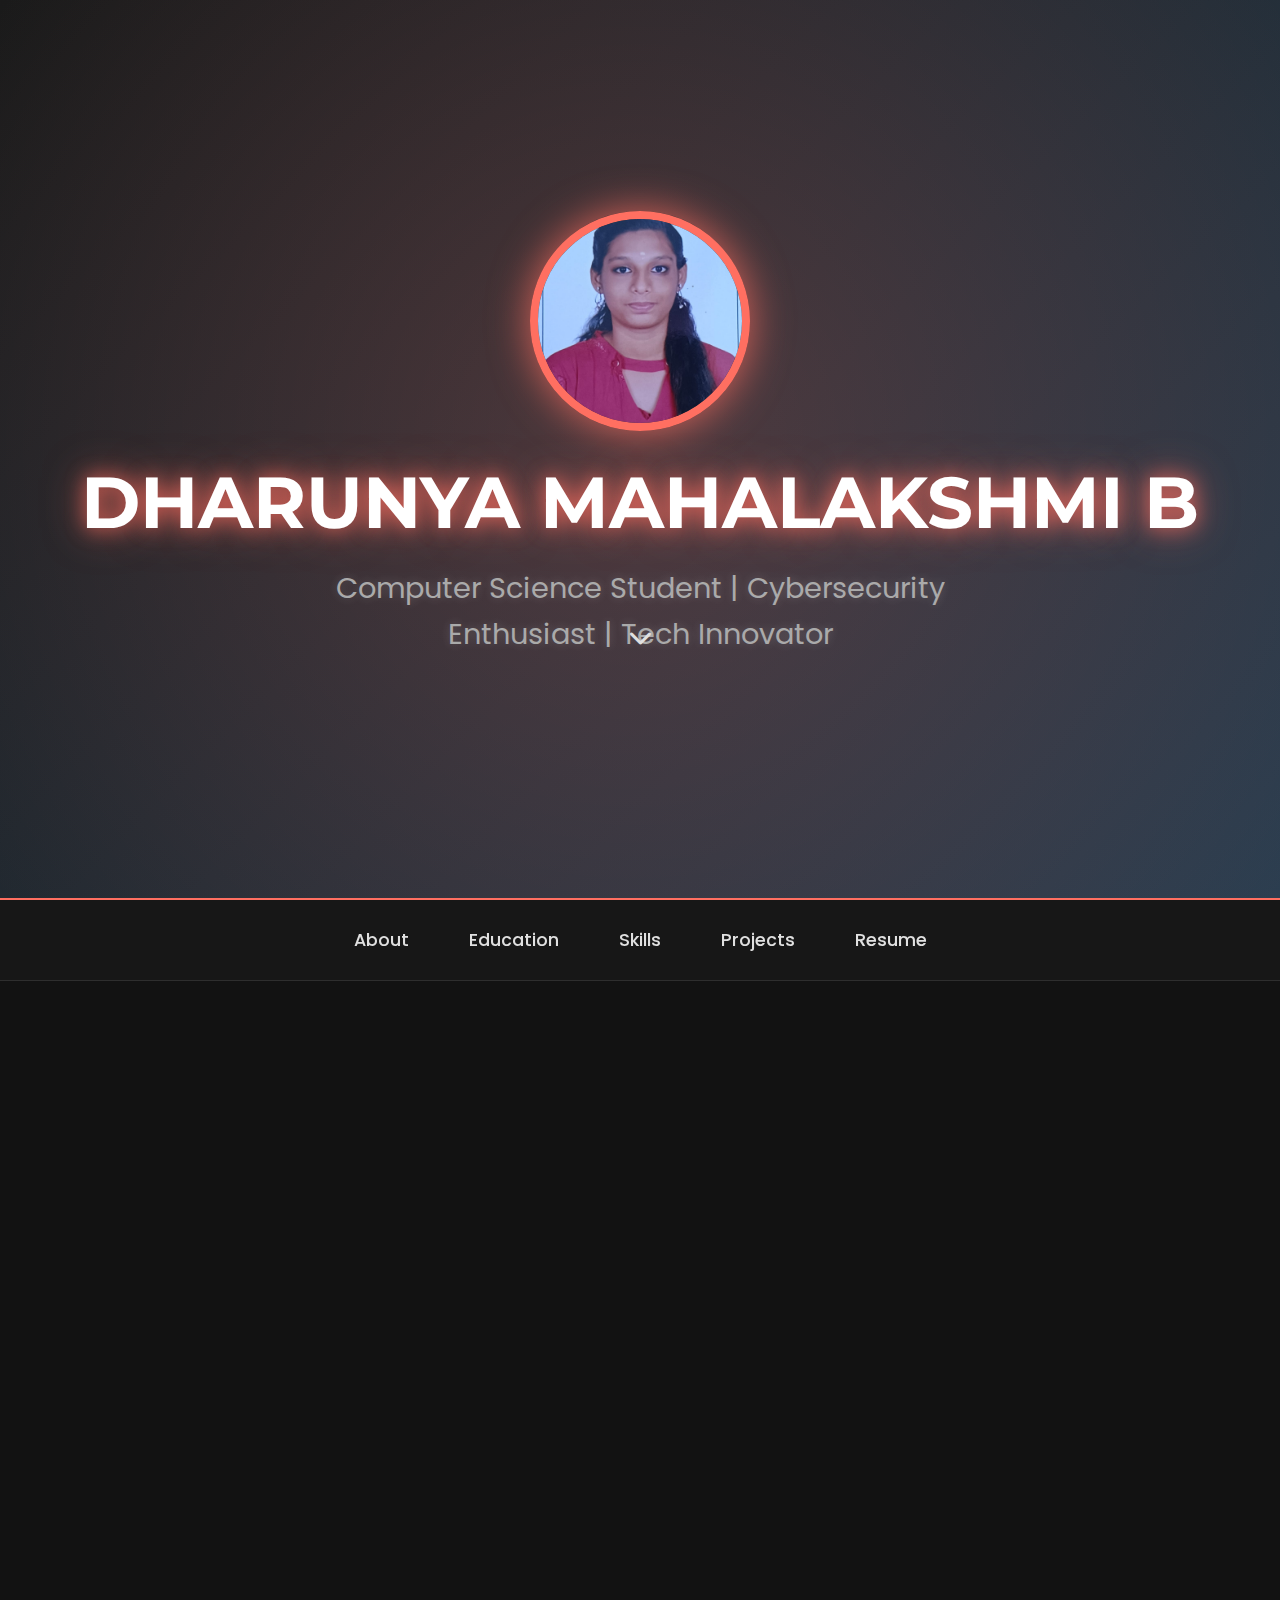
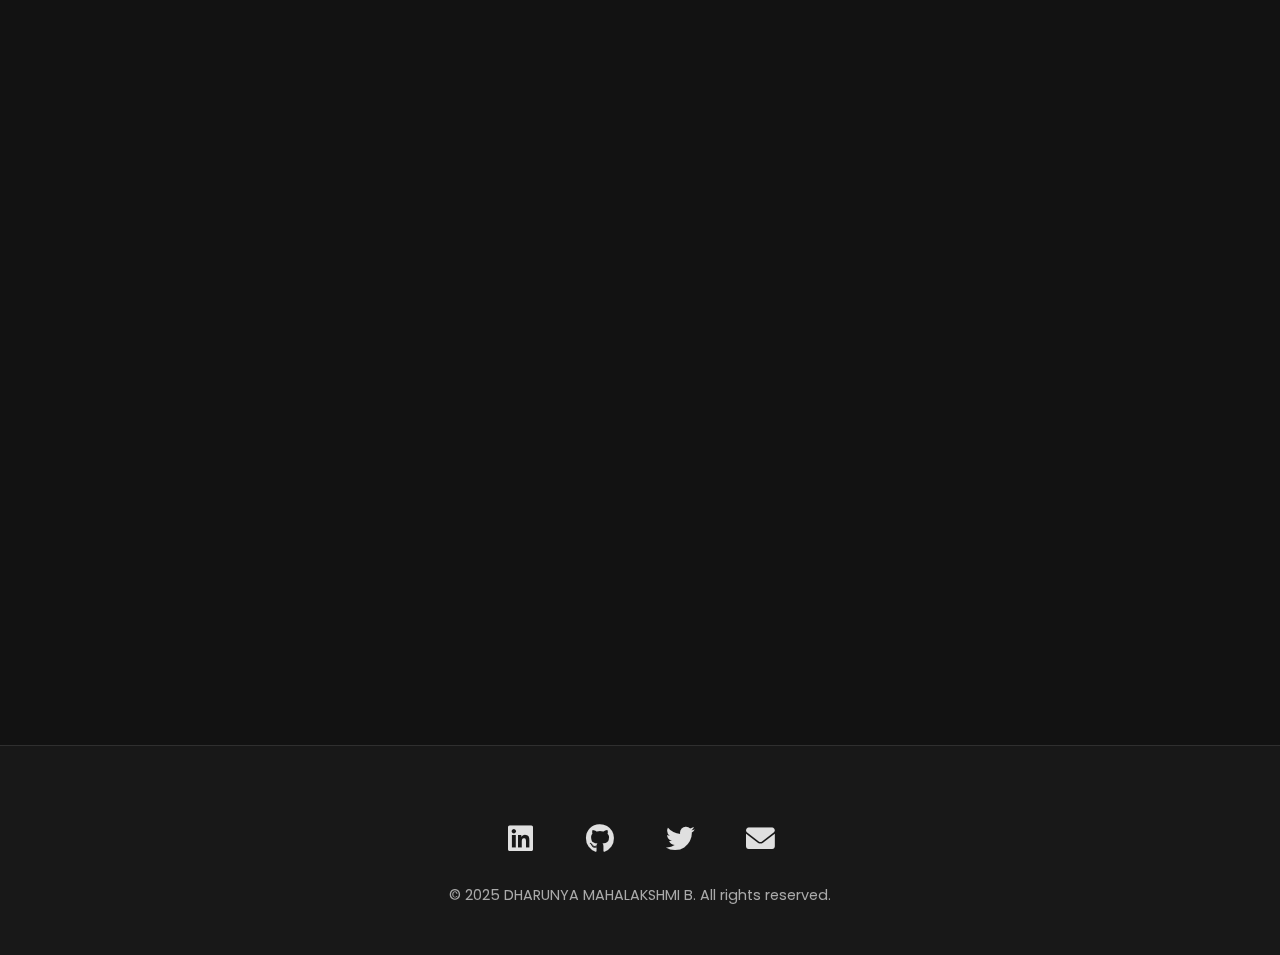
<file: index.html>
<!DOCTYPE html>
<html lang="en">
<head>
    <meta charset="UTF-8">
    <meta name="viewport" content="width=device-width, initial-scale=1.0">
    <title>Dharunya's Portfolio</title>
    <link rel="stylesheet" href="https://cdnjs.cloudflare.com/ajax/libs/font-awesome/6.0.0/css/all.min.css">
    <link href="https://fonts.googleapis.com/css2?family=Poppins:wght@300;400;500;600;700&family=Montserrat:wght@400;600;700&display=swap" rel="stylesheet">
    <style>
        /* General Styles */
        :root {
            --primary-color: #ff6f61;
            --secondary-color: #6b48ff;
            --accent-color: #00d4ff;
            --dark-bg: #121212;
            --darker-bg: #0a0a0a;
            --card-bg: rgba(34, 34, 34, 0.9);
            --text-light: #e0e0e0;
            --text-lighter: #ffffff;
            --text-gray: #aaaaaa;
            --transition: all 0.4s cubic-bezier(0.175, 0.885, 0.32, 1.275);
        }

        * {
            box-sizing: border-box;
            margin: 0;
            padding: 0;
        }

        body {
            font-family: 'Poppins', sans-serif;
            margin: 0;
            padding: 0;
            background: var(--dark-bg);
            color: var(--text-light);
            overflow-x: hidden;
            line-height: 1.6;
        }

        /* Header with Advanced Effects */
        header {
            background: linear-gradient(135deg, #1a1a1a, #2c3e50), 
                        url('https://www.transparenttextures.com/patterns/dark-geometric.png'),
                        url('https://www.transparenttextures.com/patterns/diagmonds.png');
            background-blend-mode: overlay;
            color: #fff;
            text-align: center;
            padding: 8rem 0;
            position: relative;
            overflow: hidden;
            border-bottom: 2px solid var(--primary-color);
            min-height: 100vh;
            display: flex;
            align-items: center;
            justify-content: center;
        }

        .header-content {
            position: relative;
            z-index: 2;
            max-width: 1200px;
            padding: 0 20px;
        }

        .header-content h1 {
            font-family: 'Montserrat', sans-serif;
            font-size: 4.5rem;
            margin: 20px 0;
            animation: fadeInDown 1.5s ease-in-out, glow 2s ease-in-out infinite alternate;
            color: var(--text-lighter);
            text-shadow: 0 0 20px rgba(255, 111, 97, 0.8), 0 0 40px rgba(255, 111, 97, 0.6);
            line-height: 1.2;
        }

        .header-content p {
            font-size: 1.8rem;
            animation: fadeInUp 1.5s ease-in-out;
            color: var(--text-gray);
            text-shadow: 0 0 10px rgba(255, 255, 255, 0.2);
            margin-bottom: 30px;
            max-width: 700px;
            margin-left: auto;
            margin-right: auto;
        }

        .profile-picture {
            width: 220px;
            height: 220px;
            border-radius: 50%;
            object-fit: cover;
            border: 8px solid var(--primary-color);
            box-shadow: 0 0 40px rgba(255, 111, 97, 0.8);
            animation: float 4s ease-in-out infinite, pulse 2s ease-in-out infinite;
            transition: var(--transition);
        }

        .profile-picture:hover {
            transform: scale(1.05) rotate(5deg);
            box-shadow: 0 0 60px rgba(255, 111, 97, 0.9);
        }

        /* Header Overlay Animation */
        header::before {
            content: '';
            position: absolute;
            top: 0;
            left: 0;
            width: 100%;
            height: 100%;
            background: radial-gradient(circle, rgba(255, 111, 97, 0.2), rgba(255, 111, 97, 0));
            animation: glowOverlay 6s infinite alternate, gradientShift 15s infinite alternate;
            z-index: 1;
        }

        /* Particles Animation */
        .particles {
            position: absolute;
            top: 0;
            left: 0;
            width: 100%;
            height: 100%;
            overflow: hidden;
            z-index: 0;
        }

        .particles span {
            position: absolute;
            display: block;
            width: 10px;
            height: 10px;
            background: rgba(255, 111, 97, 0.6);
            box-shadow: 0 0 10px rgba(255, 111, 97, 0.8);
            border-radius: 50%;
            animation: floatParticles 10s linear infinite;
            bottom: -10%;
        }

        /* Generate 20 particles with random positions and delays */
        .particles span:nth-child(1) { left: 10%; animation-delay: 0s; }
        .particles span:nth-child(2) { left: 20%; animation-delay: 2s; }
        .particles span:nth-child(3) { left: 30%; animation-delay: 4s; }
        .particles span:nth-child(4) { left: 40%; animation-delay: 6s; }
        .particles span:nth-child(5) { left: 50%; animation-delay: 8s; }
        .particles span:nth-child(6) { left: 60%; animation-delay: 10s; }
        .particles span:nth-child(7) { left: 70%; animation-delay: 12s; }
        .particles span:nth-child(8) { left: 80%; animation-delay: 14s; }
        .particles span:nth-child(9) { left: 90%; animation-delay: 16s; }
        .particles span:nth-child(10) { left: 100%; animation-delay: 18s; }
        .particles span:nth-child(11) { left: 15%; animation-delay: 1s; }
        .particles span:nth-child(12) { left: 25%; animation-delay: 3s; }
        .particles span:nth-child(13) { left: 35%; animation-delay: 5s; }
        .particles span:nth-child(14) { left: 45%; animation-delay: 7s; }
        .particles span:nth-child(15) { left: 55%; animation-delay: 9s; }
        .particles span:nth-child(16) { left: 65%; animation-delay: 11s; }
        .particles span:nth-child(17) { left: 75%; animation-delay: 13s; }
        .particles span:nth-child(18) { left: 85%; animation-delay: 15s; }
        .particles span:nth-child(19) { left: 95%; animation-delay: 17s; }
        .particles span:nth-child(20) { left: 5%; animation-delay: 19s; }

        /* Mobile Navigation Toggle */
        .mobile-nav-toggle {
            position: fixed;
            top: 20px;
            right: 20px;
            z-index: 9999;
            background: var(--primary-color);
            width: 50px;
            height: 50px;
            border-radius: 50%;
            display: none;
            justify-content: center;
            align-items: center;
            cursor: pointer;
            box-shadow: 0 0 20px rgba(255, 111, 97, 0.5);
            transition: var(--transition);
        }

        .mobile-nav-toggle:hover {
            transform: scale(1.1);
            box-shadow: 0 0 30px rgba(255, 111, 97, 0.8);
        }

        .mobile-nav-toggle i {
            color: white;
            font-size: 1.5rem;
            transition: var(--transition);
        }

        /* Navigation Bar with Glass Morphism */
        nav {
            background: rgba(26, 26, 26, 0.7);
            padding: 1rem 0;
            position: sticky;
            top: 0;
            z-index: 1000;
            border-bottom: 1px solid rgba(255, 255, 255, 0.1);
            backdrop-filter: blur(10px);
            -webkit-backdrop-filter: blur(10px);
            transition: var(--transition);
        }

        nav.scrolled {
            background: rgba(26, 26, 26, 0.9);
            box-shadow: 0 5px 20px rgba(0, 0, 0, 0.3);
        }

        nav ul {
            list-style-type: none;
            padding: 0;
            margin: 0;
            display: flex;
            justify-content: center;
            flex-wrap: wrap;
        }

        nav ul li {
            margin: 0 15px;
            position: relative;
        }

        nav ul li a {
            text-decoration: none;
            color: var(--text-light);
            font-size: 1.1rem;
            font-weight: 500;
            padding: 10px 15px;
            transition: var(--transition);
            display: block;
            position: relative;
        }

        nav ul li a::after {
            content: '';
            position: absolute;
            bottom: 0;
            left: 0;
            width: 0;
            height: 2px;
            background: var(--primary-color);
            transition: var(--transition);
        }

        nav ul li a:hover {
            color: var(--primary-color);
            transform: translateY(-3px);
        }

        nav ul li a:hover::after {
            width: 100%;
        }

        /* Mobile Navigation Styles */
        @media (max-width: 768px) {
            .mobile-nav-toggle {
                display: flex;
            }

            nav {
                position: fixed;
                top: 0;
                right: -100%;
                width: 80%;
                max-width: 300px;
                height: 100vh;
                padding: 2rem 1rem;
                transition: right 0.4s ease-in-out;
                backdrop-filter: blur(15px);
                -webkit-backdrop-filter: blur(15px);
                background: rgba(26, 26, 26, 0.95);
                border-left: 1px solid rgba(255, 255, 255, 0.1);
                box-shadow: -5px 0 30px rgba(0, 0, 0, 0.3);
                display: flex;
                flex-direction: column;
                justify-content: center;
            }

            nav.active {
                right: 0;
            }

            nav ul {
                flex-direction: column;
                align-items: flex-start;
            }

            nav ul li {
                margin: 15px 0;
                width: 100%;
            }

            nav ul li a {
                padding: 15px 20px;
                font-size: 1.2rem;
                width: 100%;
            }

            nav ul li a:hover {
                transform: translateX(10px);
            }
        }

        /* Sections with Advanced Effects */
        section {
            padding: 80px 20px;
            position: relative;
            overflow: hidden;
        }

        .section-content {
            background: var(--card-bg);
            padding: 3rem;
            margin: 0 auto;
            border-radius: 15px;
            backdrop-filter: blur(10px);
            box-shadow: 0 10px 30px rgba(0, 0, 0, 0.3);
            transition: var(--transition);
            opacity: 0;
            transform: translateY(50px);
            max-width: 1200px;
            border: 1px solid rgba(255, 255, 255, 0.1);
            position: relative;
            overflow: hidden;
        }

        .section-content::before {
            content: '';
            position: absolute;
            top: -50%;
            left: -50%;
            width: 200%;
            height: 200%;
            background: radial-gradient(circle, rgba(255, 111, 97, 0.1), transparent 70%);
            animation: rotateGradient 20s linear infinite;
            z-index: -1;
        }

        .section-content.active {
            opacity: 1;
            transform: translateY(0);
        }

        .section-content:hover {
            transform: translateY(-5px);
            box-shadow: 0 15px 35px rgba(0, 0, 0, 0.4);
        }

        .section-content h2 {
            color: var(--text-lighter);
            font-family: 'Montserrat', sans-serif;
            font-size: 2.5rem;
            margin-bottom: 2rem;
            position: relative;
            display: inline-block;
            text-shadow: 0 0 10px rgba(255, 255, 255, 0.2);
        }

        .section-content h2::after {
            content: '';
            position: absolute;
            bottom: -10px;
            left: 0;
            width: 50px;
            height: 3px;
            background: var(--primary-color);
            border-radius: 3px;
        }

        .section-content p, .section-content ul {
            color: var(--text-gray);
            font-size: 1.1rem;
            margin-bottom: 1.5rem;
        }

        /* About Section */
        .about-content {
            display: flex;
            flex-wrap: wrap;
            align-items: center;
            gap: 40px;
        }

        .about-text {
            flex: 1;
            min-width: 300px;
        }

        .about-text p {
            margin-bottom: 20px;
            position: relative;
            padding-left: 20px;
        }

        .about-text p::before {
            content: '▹';
            position: absolute;
            left: 0;
            color: var(--primary-color);
        }

        /* Box Styles for Education, Skills, and Projects */
        .box-container {
            display: flex;
            flex-wrap: wrap;
            gap: 20px;
            margin-top: 20px;
        }

        .box {
            background: rgba(50, 50, 50, 0.7);
            padding: 2rem;
            border-radius: 10px;
            flex: 1 1 calc(33.333% - 40px);
            min-width: 280px;
            box-shadow: 0 5px 15px rgba(0, 0, 0, 0.2);
            transition: var(--transition);
            border: 1px solid rgba(255, 255, 255, 0.05);
            position: relative;
            overflow: hidden;
        }

        .box::before {
            content: '';
            position: absolute;
            top: 0;
            left: 0;
            width: 100%;
            height: 5px;
            background: var(--primary-color);
            transform: scaleX(0);
            transform-origin: left;
            transition: transform 0.5s ease;
        }

        .box:hover {
            transform: translateY(-10px);
            box-shadow: 0 10px 25px rgba(255, 111, 97, 0.3);
        }

        .box:hover::before {
            transform: scaleX(1);
        }

        .box h3 {
            color: var(--primary-color);
            margin-bottom: 15px;
            font-size: 1.5rem;
            display: flex;
            align-items: center;
        }

        .box h3 i {
            margin-right: 10px;
            font-size: 1.8rem;
        }

        .box ul {
            list-style-type: none;
            padding: 0;
        }

        .box ul li {
            margin: 15px 0;
            color: var(--text-gray);
            display: flex;
            align-items: center;
            transition: var(--transition);
        }

        .box ul li:hover {
            color: var(--text-light);
            transform: translateX(5px);
        }

        .box ul li i {
            margin-right: 10px;
            color: var(--primary-color);
            font-size: 1.1rem;
        }

        /* Project Links */
        .box-link {
            text-decoration: none;
            color: inherit;
            display: block;
            transition: var(--transition);
        }

        .box-link:hover {
            transform: scale(1.02);
        }

        .box-link:hover .box {
            background: rgba(70, 70, 70, 0.8);
            transform: translateY(-10px);
            box-shadow: 0 10px 25px rgba(255, 111, 97, 0.4);
        }

        /* Download Button */
        .download-button {
            background: linear-gradient(135deg, var(--primary-color), var(--secondary-color));
            color: #fff;
            padding: 1rem 2.5rem;
            text-decoration: none;
            border-radius: 50px;
            display: inline-block;
            margin-top: 20px;
            font-weight: 600;
            letter-spacing: 1px;
            transition: var(--transition);
            box-shadow: 0 5px 15px rgba(255, 111, 97, 0.4);
            position: relative;
            overflow: hidden;
            border: none;
            cursor: pointer;
        }

        .download-button::before {
            content: '';
            position: absolute;
            top: 0;
            left: -100%;
            width: 100%;
            height: 100%;
            background: linear-gradient(90deg, transparent, rgba(255, 255, 255, 0.2), transparent);
            transition: 0.5s;
        }

        .download-button:hover {
            transform: translateY(-5px);
            box-shadow: 0 10px 20px rgba(255, 111, 97, 0.6);
            background: linear-gradient(135deg, var(--secondary-color), var(--primary-color));
        }

        .download-button:hover::before {
            left: 100%;
        }

        /* Footer */
        footer {
            text-align: center;
            padding: 3rem 0;
            background: rgba(26, 26, 26, 0.9);
            color: #fff;
            position: relative;
            border-top: 1px solid rgba(255, 255, 255, 0.1);
        }

        footer::before {
            content: '';
            position: absolute;
            top: 0;
            left: 0;
            width: 100%;
            height: 100%;
            background: url('https://www.transparenttextures.com/patterns/dark-geometric.png');
            opacity: 0.1;
            z-index: -1;
        }

        /* Social Links */
        .social-links {
            margin: 20px 0;
            display: flex;
            justify-content: center;
            flex-wrap: wrap;
        }

        .social-links a {
            color: var(--text-light);
            margin: 0 15px;
            font-size: 1.8rem;
            transition: var(--transition);
            position: relative;
            display: inline-block;
            width: 50px;
            height: 50px;
            line-height: 50px;
            text-align: center;
        }

        .social-links a::before {
            content: '';
            position: absolute;
            top: 0;
            left: 0;
            width: 100%;
            height: 100%;
            border-radius: 50%;
            background: rgba(255, 111, 97, 0.1);
            transform: scale(0);
            transition: var(--transition);
            z-index: -1;
        }

        .social-links a:hover {
            color: var(--primary-color);
            transform: translateY(-5px) scale(1.1);
        }

        .social-links a:hover::before {
            transform: scale(1);
        }

        footer p {
            margin-top: 20px;
            color: var(--text-gray);
            font-size: 0.9rem;
        }

        /* Scroll Indicator */
        .scroll-indicator {
            position: absolute;
            bottom: 30px;
            left: 50%;
            transform: translateX(-50%);
            color: var(--text-light);
            font-size: 1.5rem;
            animation: bounce 2s infinite;
            cursor: pointer;
            z-index: 10;
        }

        /* Animations */
        @keyframes fadeInDown {
            0% { opacity: 0; transform: translateY(-20px); }
            100% { opacity: 1; transform: translateY(0); }
        }

        @keyframes fadeInUp {
            0% { opacity: 0; transform: translateY(20px); }
            100% { opacity: 1; transform: translateY(0); }
        }

        @keyframes float {
            0%, 100% { transform: translateY(0); }
            50% { transform: translateY(-15px); }
        }

        @keyframes pulse {
            0%, 100% { transform: scale(1); }
            50% { transform: scale(1.05); }
        }

        @keyframes glowOverlay {
            0% { opacity: 0.2; }
            50% { opacity: 0.5; }
            100% { opacity: 0.2; }
        }

        @keyframes floatParticles {
            0% {
                transform: translateY(0) rotate(0deg);
                opacity: 0;
            }
            10% {
                opacity: 1;
            }
            90% {
                opacity: 1;
            }
            100% {
                transform: translateY(-1000px) rotate(720deg);
                opacity: 0;
            }
        }

        @keyframes glow {
            0%, 100% { text-shadow: 0 0 10px rgba(255, 111, 97, 0.8), 0 0 20px rgba(255, 111, 97, 0.6); }
            50% { text-shadow: 0 0 20px rgba(255, 111, 97, 0.8), 0 0 40px rgba(255, 111, 97, 0.6); }
        }

        @keyframes bounce {
            0%, 20%, 50%, 80%, 100% { transform: translateY(0) translateX(-50%); }
            40% { transform: translateY(-20px) translateX(-50%); }
            60% { transform: translateY(-10px) translateX(-50%); }
        }

        @keyframes gradientShift {
            0% { background-position: 0% 50%; }
            50% { background-position: 100% 50%; }
            100% { background-position: 0% 50%; }
        }

        @keyframes rotateGradient {
            0% { transform: rotate(0deg); }
            100% { transform: rotate(360deg); }
        }

        /* Responsive Design */
        @media (max-width: 992px) {
            .header-content h1 {
                font-size: 3.5rem;
            }
            
            .box {
                flex: 1 1 calc(50% - 20px);
            }
        }

        @media (max-width: 768px) {
            .header-content h1 {
                font-size: 2.8rem;
            }
            
            .header-content p {
                font-size: 1.4rem;
            }
            
            .profile-picture {
                width: 180px;
                height: 180px;
            }
            
            .section-content {
                padding: 2rem;
            }
            
            .box {
                flex: 1 1 100%;
            }
        }

        @media (max-width: 576px) {
            .header-content h1 {
                font-size: 2.2rem;
            }
            
            .header-content p {
                font-size: 1.2rem;
            }
            
            .section-content {
                padding: 1.5rem;
                margin: 1rem;
            }
        }
    </style>
</head>
<body>
    <!-- Mobile Navigation Toggle -->
    <div class="mobile-nav-toggle" id="mobile-nav-toggle">
        <i class="fas fa-bars" id="toggle-icon"></i>
    </div>

    <header>
        <div class="particles">
            <span></span>
            <span></span>
            <span></span>
            <span></span>
            <span></span>
            <span></span>
            <span></span>
            <span></span>
            <span></span>
            <span></span>
            <span></span>
            <span></span>
            <span></span>
            <span></span>
            <span></span>
            <span></span>
            <span></span>
            <span></span>
            <span></span>
            <span></span>
        </div>
        <div class="header-content">
            <img src="Dharunya.jpg" alt="Dharunya's Profile Picture" class="profile-picture">
            <h1>DHARUNYA MAHALAKSHMI B</h1>
            <p>Computer Science Student | Cybersecurity Enthusiast | Tech Innovator</p>
            <div class="scroll-indicator">
                <i class="fas fa-chevron-down"></i>
            </div>
        </div>
    </header>

    <nav id="navbar">
        <ul>
            <li><a href="#about" class="nav-link">About</a></li>
            <li><a href="#education" class="nav-link">Education</a></li>
            <li><a href="#skills" class="nav-link">Skills</a></li>
            <li><a href="#projects" class="nav-link">Projects</a></li>
            <li><a href="#resume" class="nav-link">Resume</a></li>
        </ul>
    </nav>

    <section id="about">
        <div class="section-content">
            <h2>About Me</h2>
            <div class="about-content">
                <div class="about-text">
                    <p>I'm a passionate 2nd-year B.Sc. Computer Science student specializing in cybersecurity, AI, and innovative programming solutions. My journey in tech is driven by curiosity and a desire to create impactful digital solutions.</p>
                    
                    <p>Beyond academics, I've immersed myself in internships and certification courses covering cloud computing, AI, IoT, and STM32 microcontroller programming. I thrive in environments that challenge me to grow and innovate.</p>
                    
                    <p>A highlight of my journey was presenting research on "Cyber Security: Challenges and Solutions" at an international conference, where I proposed the Social Shield—a machine learning application to combat cyber-enabled drug trafficking.</p>
                    
                    <p>As a coordinator for a world record event at my college, I've developed leadership skills while organizing large-scale tech initiatives. My recent achievement includes successfully completing the German A1 language certification.</p>
                    
                    <p>I'm constantly exploring new technologies and sharing my learning journey on LinkedIn. My goal is to leverage technology to solve real-world problems while continuing to expand my expertise in cutting-edge domains.</p>
                </div>
            </div>
        </div>
    </section>

    <section id="education">
        <div class="section-content">
            <h2>Education</h2>
            <div class="box-container">
                <div class="box">
                    <h3><i class="fas fa-graduation-cap"></i> B.Sc. Computer Science</h3>
                    <p>Currently pursuing my degree with a focus on AI, cybersecurity, and advanced programming concepts. Expected graduation: 2026.</p>
                    <ul>
                        <li><i class="fas fa-star"></i>Enthusiastic about cybersecurity, cloud computing, and networking.</li>
                        <li><i class="fas fa-star"></i> Relevant coursework: Data Structures, Algorithms, Database Systems</li>
                    </ul>
                </div>
                <div class="box">
                    <h3><i class="fas fa-school"></i> Higher Secondary Education</h3>
                    <p>Completed with distinction in Computer Science and Mathematics stream.</p>
                    <ul>
                        <li><i class="fas fa-award"></i> Scored 70% overall</li>
                        <li><i class="fas fa-award"></i> Top performer in Computer Science</li>
                        <li><i class="fas fa-award"></i> Participated in multiple science fairs</li>
                    </ul>
                </div>
                <div class="box">
                    <h3><i class="fas fa-certificate"></i> Certifications</h3>
                    <p>Continuous learning through specialized certifications:</p>
                    <ul>
                        <li><i class="fas fa-check-circle"></i> German A1 Language Certification</li>
                        <li><i class="fas fa-check-circle"></i> IOT in NPTEL</li>
                        <li><i class="fas fa-check-circle"></i> Python Programming Certification</li>
                    </ul>
                </div>
            </div>
        </div>
    </section>

    <section id="skills">
        <div class="section-content">
            <h2>Skills</h2>
            <div class="box-container">
                <div class="box">
                    <h3><i class="fas fa-code"></i> Programming</h3>
                    <ul>
                        <li><i class="fab fa-python"></i> Python (Intermediate)</li>
                        <li><i class="fas fa-database"></i> PL/SQL (Intermediate)</li>
                        <li><i class="fab fa-js"></i> JavaScript (Basic)</li>
                        <li><i class="fab fa-html5"></i> HTML5 & CSS (Intermediate)</li>
                    </ul>
                </div>
                <div class="box">
                    <h3><i class="fas fa-laptop-code"></i> Technologies</h3>
                    <ul>
                        <li><i class="fas fa-microchip"></i> IoT Development</li>
                        <li><i class="fas fa-cloud"></i> Cloud Computing (AWS)</li>
                        <li><i class="fas fa-robot"></i> AI/ML Fundamentals</li>
                        <li><i class="fas fa-shield-alt"></i> Cybersecurity Principles</li>
                    </ul>
                </div>
                <div class="box">
                    <h3><i class="fas fa-tools"></i> Tools & Other</h3>
                    <ul>
                        <li><i class="fas fa-file-word"></i> Technical Writing</li>
                        <li><i class="fas fa-chart-line"></i> Data Analysis</li>
                        <li><i class="fas fa-users"></i> Team Leadership</li>
                        <li><i class="fas fa-language"></i> German (A1 Level)</li>
                    </ul>
                </div>
            </div>
        </div>
    </section>

    <section id="projects">
        <div class="section-content">
            <h2>Projects</h2>
            <div class="box-container">
                <a href="index2.html" class="box-link">
                    <div class="box">
                        <h3><i class="fas fa-briefcase"></i> Job Board Platform</h3>
                        <p>A comprehensive job portal connecting employers with qualified candidates, featuring advanced search filters, application tracking, and user profiles.</p>
                        <ul>
                            <li><i class="fas fa-check"></i> Built with HTML5, CSS, JavaScript</li>
                            <li><i class="fas fa-check"></i> Responsive design for all devices</li>
                            <li><i class="fas fa-check"></i> User authentication system</li>
                        </ul>
                    </div>
                </a>
                <a href="index3.html" class="box-link">
                    <div class="box">
                        <h3><i class="fas fa-question-circle"></i> Online Quiz Maker</h3>
                        <p>Interactive platform for creating and taking quizzes with real-time scoring, analytics dashboard, and shareable quiz links.</p>
                        <ul>
                            <li><i class="fas fa-check"></i> Custom quiz creation tools</li>
                            <li><i class="fas fa-check"></i> Timer and scoring system</li>
                            <li><i class="fas fa-check"></i> Performance analytics</li>
                        </ul>
                    </div>
                </a>
                <a href="cyber conference paper dha.pdf" class="box-link">
                    <div class="box">
                        <h3><i class="fas fa-lock"></i> Cybersecurity Research</h3>
                        <p>Presented at International Conference on Cyber Security, proposing machine learning solutions to combat cyber-enabled drug trafficking.</p>
                        <ul>
                            <li><i class="fas fa-check"></i> Published research paper</li>
                            <li><i class="fas fa-check"></i> Developed Social Shield concept</li>
                            <li><i class="fas fa-check"></i> Focus on real-world applications</li>
                        </ul>
                    </div>
                </a>
                <a href="PROJECT2.HTML" class="box-link">
                    <div class="box">
                        <h3><i class="fas fa-laptop"></i> Portfolio Website</h3>
                        <p>Modern, responsive portfolio showcasing my projects, skills, and professional journey with interactive elements.</p>
                        <ul>
                            <li><i class="fas fa-check"></i> Custom design and animations</li>
                            <li><i class="fas fa-check"></i> Mobile-first approach</li>
                            <li><i class="fas fa-check"></i> SEO optimized</li>
                        </ul>
                    </div>
                </a>
            </div>
        </div>
    </section>

    <section id="resume">
        <div class="section-content">
            <center>
                <h2>Resume</h2>
                <p>Download my complete resume to learn more about my qualifications and experience.</p>
                <a href="dharu resume.pdf" target="_blank" class="download-button">
                    <i class="fas fa-download"></i> Download CV
                </a>
            </center>
        </div>
    </section>

    <footer>
        <div class="social-links">
            <a href="https://www.linkedin.com/public-profile/settings?trk=d_flagship3_profile_self_view_public_profile" target="_blank" aria-label="LinkedIn"><i class="fab fa-linkedin"></i></a>
            <a href="https://github.com/Dharunya16012006/Dharunya16012006" target="_blank" aria-label="GitHub"><i class="fab fa-github"></i></a>
            <a href="#" target="_blank" aria-label="Twitter"><i class="fab fa-twitter"></i></a>
            <a href="mailto:your.email@example.com" aria-label="Email"><i class="fas fa-envelope"></i></a>
        </div>
        <p>&copy; 2025 DHARUNYA MAHALAKSHMI B. All rights reserved.</p>
    </footer>

    <script>
        // Mobile Navigation Toggle
        const mobileNavToggle = document.getElementById('mobile-nav-toggle');
        const navbar = document.getElementById('navbar');
        const toggleIcon = document.getElementById('toggle-icon');

        mobileNavToggle.addEventListener('click', function() {
            navbar.classList.toggle('active');
            
            // Change icon based on menu state
            if (navbar.classList.contains('active')) {
                toggleIcon.classList.remove('fa-bars');
                toggleIcon.classList.add('fa-times');
            } else {
                toggleIcon.classList.remove('fa-times');
                toggleIcon.classList.add('fa-bars');
            }
        });

        // Close mobile menu when clicking a nav link
        document.querySelectorAll('.nav-link').forEach(link => {
            link.addEventListener('click', function() {
                if (navbar.classList.contains('active')) {
                    navbar.classList.remove('active');
                    toggleIcon.classList.remove('fa-times');
                    toggleIcon.classList.add('fa-bars');
                }
            });
        });

        // Navigation scroll effect
        window.addEventListener('scroll', function() {
            if (window.scrollY > 100) {
                navbar.classList.add('scrolled');
            } else {
                navbar.classList.remove('scrolled');
            }
        });

        // Smooth scrolling for navigation links
        document.querySelectorAll('a[href^="#"]').forEach(anchor => {
            anchor.addEventListener('click', function(e) {
                e.preventDefault();
                
                const targetId = this.getAttribute('href').substring(1);
                const targetElement = document.getElementById(targetId);
                
                if (targetElement) {
                    window.scrollTo({
                        top: targetElement.offsetTop - 80,
                        behavior: 'smooth'
                    });
                }
            });
        });

        // Scroll indicator functionality
        const scrollIndicator = document.querySelector('.scroll-indicator');
        if (scrollIndicator) {
            scrollIndicator.addEventListener('click', function() {
                window.scrollTo({
                    top: document.getElementById('about').offsetTop - 80,
                    behavior: 'smooth'
                });
            });
        }

        // Intersection Observer for scroll animations
        const observerOptions = {
            threshold: 0.1
        };

        const observer = new IntersectionObserver(function(entries, observer) {
            entries.forEach(entry => {
                if (entry.isIntersecting) {
                    entry.target.classList.add('active');
                    observer.unobserve(entry.target);
                }
            });
        }, observerOptions);

        document.querySelectorAll('.section-content').forEach(section => {
            observer.observe(section);
        });

        // Dynamic particle effects
        function createParticles() {
            const particlesContainer = document.querySelector('.particles');
            if (particlesContainer) {
                // Remove existing particles
                while (particlesContainer.firstChild) {
                    particlesContainer.removeChild(particlesContainer.firstChild);
                }
                
                // Create new particles
                for (let i = 0; i < 30; i++) {
                    const particle = document.createElement('span');
                    particle.style.left = Math.random() * 100 + '%';
                    particle.style.width = Math.random() * 10 + 5 + 'px';
                    particle.style.height = particle.style.width;
                    particle.style.animationDelay = Math.random() * 20 + 's';
                    particle.style.animationDuration = Math.random() * 10 + 10 + 's';
                    particle.style.opacity = Math.random() * 0.5 + 0.3;
                    particlesContainer.appendChild(particle);
                }
            }
        }

        // Initialize particles
        createParticles();
    </script>
</body>
</html>
</file>
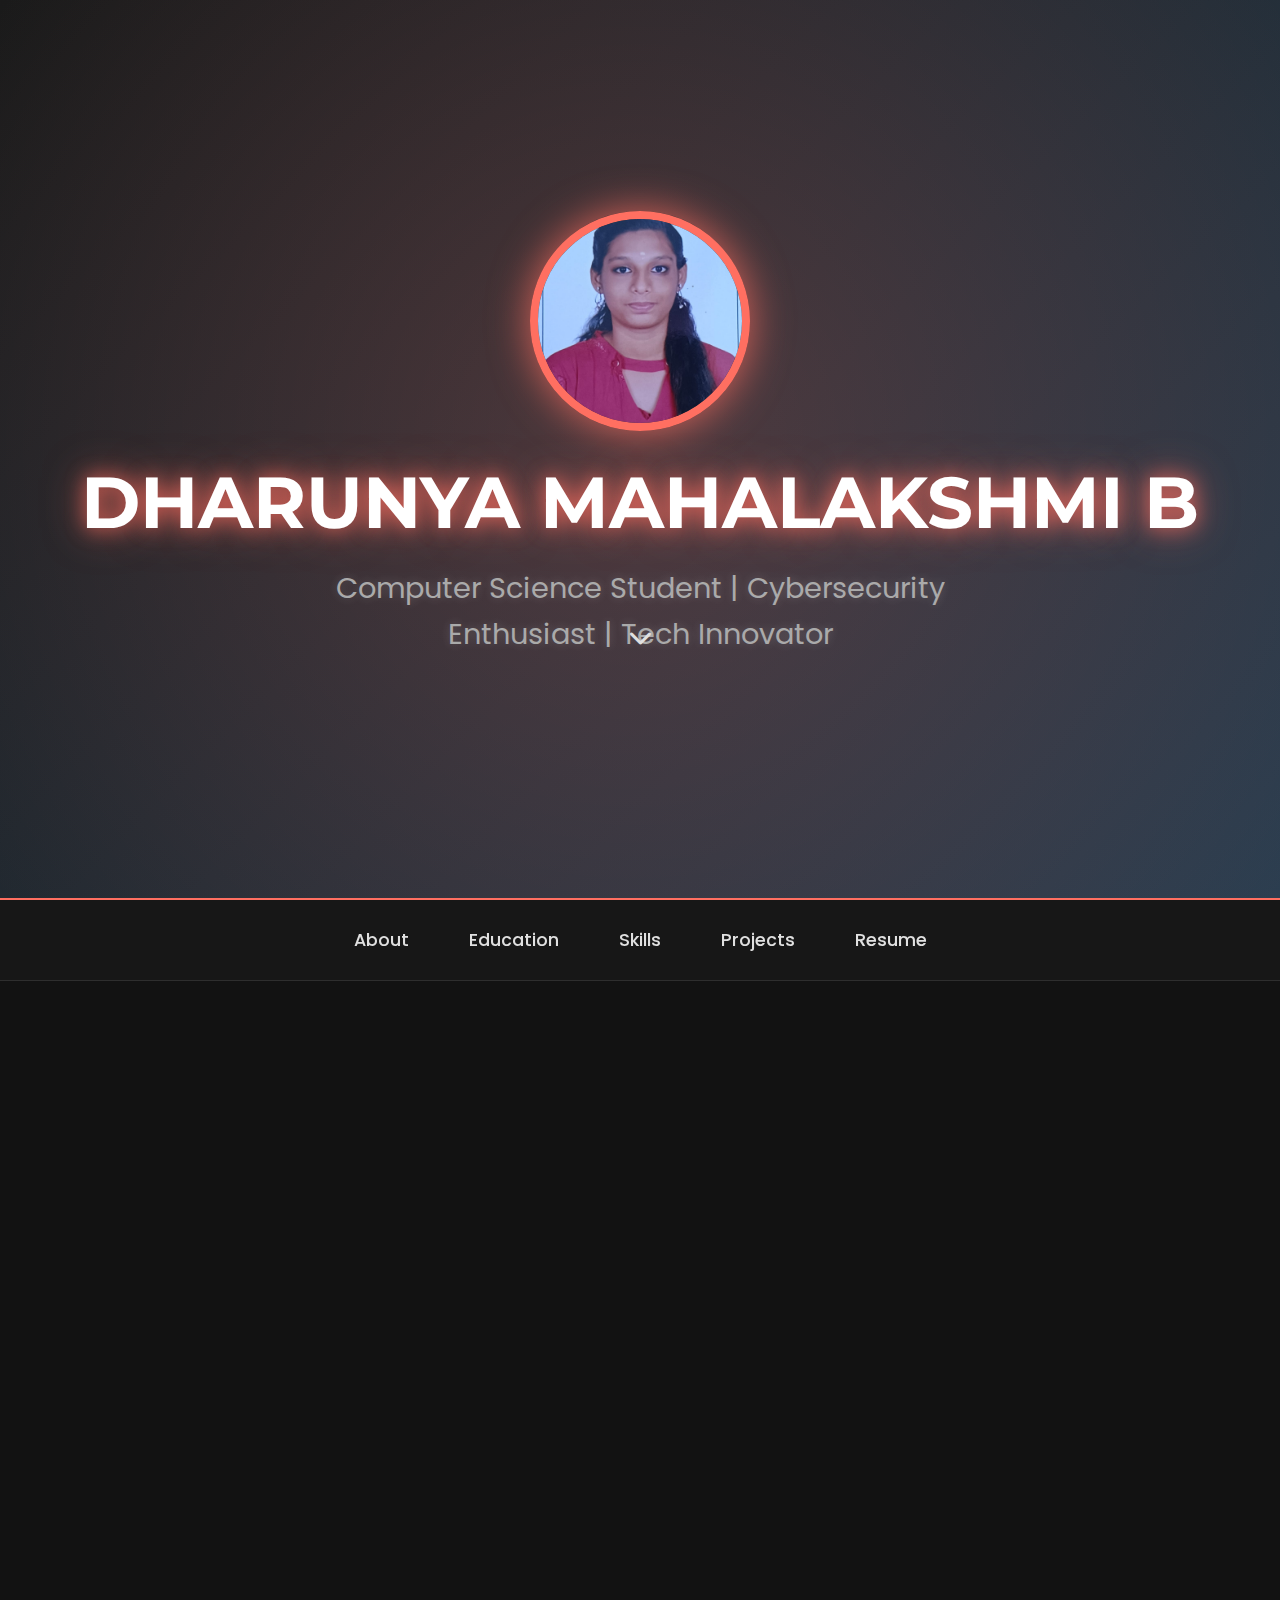
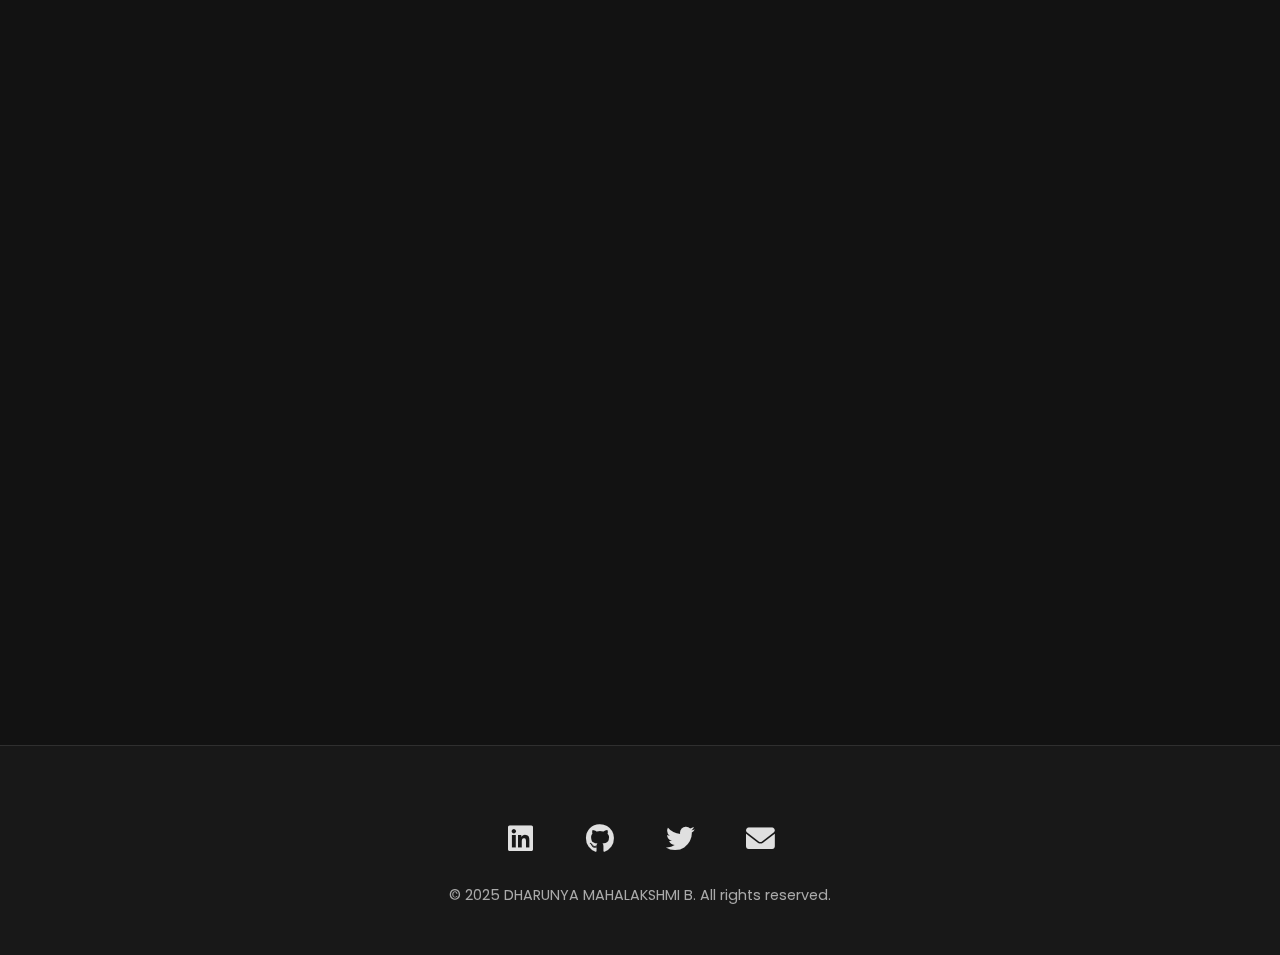
<file: portfolio/index.html>
<!DOCTYPE html>
<html lang="en">
<head>
    <meta charset="UTF-8">
    <meta name="viewport" content="width=device-width, initial-scale=1.0">
    <title>Dharunya's Portfolio</title>
    <link rel="stylesheet" href="https://cdnjs.cloudflare.com/ajax/libs/font-awesome/6.0.0/css/all.min.css">
    <link href="https://fonts.googleapis.com/css2?family=Poppins:wght@300;400;500;600;700&family=Montserrat:wght@400;600;700&display=swap" rel="stylesheet">
    <style>
        /* General Styles */
        :root {
            --primary-color: #ff6f61;
            --secondary-color: #6b48ff;
            --accent-color: #00d4ff;
            --dark-bg: #121212;
            --darker-bg: #0a0a0a;
            --card-bg: rgba(34, 34, 34, 0.9);
            --text-light: #e0e0e0;
            --text-lighter: #ffffff;
            --text-gray: #aaaaaa;
            --transition: all 0.4s cubic-bezier(0.175, 0.885, 0.32, 1.275);
        }

        * {
            box-sizing: border-box;
            margin: 0;
            padding: 0;
        }

        body {
            font-family: 'Poppins', sans-serif;
            margin: 0;
            padding: 0;
            background: var(--dark-bg);
            color: var(--text-light);
            overflow-x: hidden;
            line-height: 1.6;
        }

        /* Header with Advanced Effects */
        header {
            background: linear-gradient(135deg, #1a1a1a, #2c3e50), 
                        url('https://www.transparenttextures.com/patterns/dark-geometric.png'),
                        url('https://www.transparenttextures.com/patterns/diagmonds.png');
            background-blend-mode: overlay;
            color: #fff;
            text-align: center;
            padding: 8rem 0;
            position: relative;
            overflow: hidden;
            border-bottom: 2px solid var(--primary-color);
            min-height: 100vh;
            display: flex;
            align-items: center;
            justify-content: center;
        }

        .header-content {
            position: relative;
            z-index: 2;
            max-width: 1200px;
            padding: 0 20px;
        }

        .header-content h1 {
            font-family: 'Montserrat', sans-serif;
            font-size: 4.5rem;
            margin: 20px 0;
            animation: fadeInDown 1.5s ease-in-out, glow 2s ease-in-out infinite alternate;
            color: var(--text-lighter);
            text-shadow: 0 0 20px rgba(255, 111, 97, 0.8), 0 0 40px rgba(255, 111, 97, 0.6);
            line-height: 1.2;
        }

        .header-content p {
            font-size: 1.8rem;
            animation: fadeInUp 1.5s ease-in-out;
            color: var(--text-gray);
            text-shadow: 0 0 10px rgba(255, 255, 255, 0.2);
            margin-bottom: 30px;
            max-width: 700px;
            margin-left: auto;
            margin-right: auto;
        }

        .profile-picture {
            width: 220px;
            height: 220px;
            border-radius: 50%;
            object-fit: cover;
            border: 8px solid var(--primary-color);
            box-shadow: 0 0 40px rgba(255, 111, 97, 0.8);
            animation: float 4s ease-in-out infinite, pulse 2s ease-in-out infinite;
            transition: var(--transition);
        }

        .profile-picture:hover {
            transform: scale(1.05) rotate(5deg);
            box-shadow: 0 0 60px rgba(255, 111, 97, 0.9);
        }

        /* Header Overlay Animation */
        header::before {
            content: '';
            position: absolute;
            top: 0;
            left: 0;
            width: 100%;
            height: 100%;
            background: radial-gradient(circle, rgba(255, 111, 97, 0.2), rgba(255, 111, 97, 0));
            animation: glowOverlay 6s infinite alternate, gradientShift 15s infinite alternate;
            z-index: 1;
        }

        /* Particles Animation */
        .particles {
            position: absolute;
            top: 0;
            left: 0;
            width: 100%;
            height: 100%;
            overflow: hidden;
            z-index: 0;
        }

        .particles span {
            position: absolute;
            display: block;
            width: 10px;
            height: 10px;
            background: rgba(255, 111, 97, 0.6);
            box-shadow: 0 0 10px rgba(255, 111, 97, 0.8);
            border-radius: 50%;
            animation: floatParticles 10s linear infinite;
            bottom: -10%;
        }

        /* Generate 20 particles with random positions and delays */
        .particles span:nth-child(1) { left: 10%; animation-delay: 0s; }
        .particles span:nth-child(2) { left: 20%; animation-delay: 2s; }
        .particles span:nth-child(3) { left: 30%; animation-delay: 4s; }
        .particles span:nth-child(4) { left: 40%; animation-delay: 6s; }
        .particles span:nth-child(5) { left: 50%; animation-delay: 8s; }
        .particles span:nth-child(6) { left: 60%; animation-delay: 10s; }
        .particles span:nth-child(7) { left: 70%; animation-delay: 12s; }
        .particles span:nth-child(8) { left: 80%; animation-delay: 14s; }
        .particles span:nth-child(9) { left: 90%; animation-delay: 16s; }
        .particles span:nth-child(10) { left: 100%; animation-delay: 18s; }
        .particles span:nth-child(11) { left: 15%; animation-delay: 1s; }
        .particles span:nth-child(12) { left: 25%; animation-delay: 3s; }
        .particles span:nth-child(13) { left: 35%; animation-delay: 5s; }
        .particles span:nth-child(14) { left: 45%; animation-delay: 7s; }
        .particles span:nth-child(15) { left: 55%; animation-delay: 9s; }
        .particles span:nth-child(16) { left: 65%; animation-delay: 11s; }
        .particles span:nth-child(17) { left: 75%; animation-delay: 13s; }
        .particles span:nth-child(18) { left: 85%; animation-delay: 15s; }
        .particles span:nth-child(19) { left: 95%; animation-delay: 17s; }
        .particles span:nth-child(20) { left: 5%; animation-delay: 19s; }

        /* Mobile Navigation Toggle */
        .mobile-nav-toggle {
            position: fixed;
            top: 20px;
            right: 20px;
            z-index: 9999;
            background: var(--primary-color);
            width: 50px;
            height: 50px;
            border-radius: 50%;
            display: none;
            justify-content: center;
            align-items: center;
            cursor: pointer;
            box-shadow: 0 0 20px rgba(255, 111, 97, 0.5);
            transition: var(--transition);
        }

        .mobile-nav-toggle:hover {
            transform: scale(1.1);
            box-shadow: 0 0 30px rgba(255, 111, 97, 0.8);
        }

        .mobile-nav-toggle i {
            color: white;
            font-size: 1.5rem;
            transition: var(--transition);
        }

        /* Navigation Bar with Glass Morphism */
        nav {
            background: rgba(26, 26, 26, 0.7);
            padding: 1rem 0;
            position: sticky;
            top: 0;
            z-index: 1000;
            border-bottom: 1px solid rgba(255, 255, 255, 0.1);
            backdrop-filter: blur(10px);
            -webkit-backdrop-filter: blur(10px);
            transition: var(--transition);
        }

        nav.scrolled {
            background: rgba(26, 26, 26, 0.9);
            box-shadow: 0 5px 20px rgba(0, 0, 0, 0.3);
        }

        nav ul {
            list-style-type: none;
            padding: 0;
            margin: 0;
            display: flex;
            justify-content: center;
            flex-wrap: wrap;
        }

        nav ul li {
            margin: 0 15px;
            position: relative;
        }

        nav ul li a {
            text-decoration: none;
            color: var(--text-light);
            font-size: 1.1rem;
            font-weight: 500;
            padding: 10px 15px;
            transition: var(--transition);
            display: block;
            position: relative;
        }

        nav ul li a::after {
            content: '';
            position: absolute;
            bottom: 0;
            left: 0;
            width: 0;
            height: 2px;
            background: var(--primary-color);
            transition: var(--transition);
        }

        nav ul li a:hover {
            color: var(--primary-color);
            transform: translateY(-3px);
        }

        nav ul li a:hover::after {
            width: 100%;
        }

        /* Mobile Navigation Styles */
        @media (max-width: 768px) {
            .mobile-nav-toggle {
                display: flex;
            }

            nav {
                position: fixed;
                top: 0;
                right: -100%;
                width: 80%;
                max-width: 300px;
                height: 100vh;
                padding: 2rem 1rem;
                transition: right 0.4s ease-in-out;
                backdrop-filter: blur(15px);
                -webkit-backdrop-filter: blur(15px);
                background: rgba(26, 26, 26, 0.95);
                border-left: 1px solid rgba(255, 255, 255, 0.1);
                box-shadow: -5px 0 30px rgba(0, 0, 0, 0.3);
                display: flex;
                flex-direction: column;
                justify-content: center;
            }

            nav.active {
                right: 0;
            }

            nav ul {
                flex-direction: column;
                align-items: flex-start;
            }

            nav ul li {
                margin: 15px 0;
                width: 100%;
            }

            nav ul li a {
                padding: 15px 20px;
                font-size: 1.2rem;
                width: 100%;
            }

            nav ul li a:hover {
                transform: translateX(10px);
            }
        }

        /* Sections with Advanced Effects */
        section {
            padding: 80px 20px;
            position: relative;
            overflow: hidden;
        }

        .section-content {
            background: var(--card-bg);
            padding: 3rem;
            margin: 0 auto;
            border-radius: 15px;
            backdrop-filter: blur(10px);
            box-shadow: 0 10px 30px rgba(0, 0, 0, 0.3);
            transition: var(--transition);
            opacity: 0;
            transform: translateY(50px);
            max-width: 1200px;
            border: 1px solid rgba(255, 255, 255, 0.1);
            position: relative;
            overflow: hidden;
        }

        .section-content::before {
            content: '';
            position: absolute;
            top: -50%;
            left: -50%;
            width: 200%;
            height: 200%;
            background: radial-gradient(circle, rgba(255, 111, 97, 0.1), transparent 70%);
            animation: rotateGradient 20s linear infinite;
            z-index: -1;
        }

        .section-content.active {
            opacity: 1;
            transform: translateY(0);
        }

        .section-content:hover {
            transform: translateY(-5px);
            box-shadow: 0 15px 35px rgba(0, 0, 0, 0.4);
        }

        .section-content h2 {
            color: var(--text-lighter);
            font-family: 'Montserrat', sans-serif;
            font-size: 2.5rem;
            margin-bottom: 2rem;
            position: relative;
            display: inline-block;
            text-shadow: 0 0 10px rgba(255, 255, 255, 0.2);
        }

        .section-content h2::after {
            content: '';
            position: absolute;
            bottom: -10px;
            left: 0;
            width: 50px;
            height: 3px;
            background: var(--primary-color);
            border-radius: 3px;
        }

        .section-content p, .section-content ul {
            color: var(--text-gray);
            font-size: 1.1rem;
            margin-bottom: 1.5rem;
        }

        /* About Section */
        .about-content {
            display: flex;
            flex-wrap: wrap;
            align-items: center;
            gap: 40px;
        }

        .about-text {
            flex: 1;
            min-width: 300px;
        }

        .about-text p {
            margin-bottom: 20px;
            position: relative;
            padding-left: 20px;
        }

        .about-text p::before {
            content: '▹';
            position: absolute;
            left: 0;
            color: var(--primary-color);
        }

        /* Box Styles for Education, Skills, and Projects */
        .box-container {
            display: flex;
            flex-wrap: wrap;
            gap: 20px;
            margin-top: 20px;
        }

        .box {
            background: rgba(50, 50, 50, 0.7);
            padding: 2rem;
            border-radius: 10px;
            flex: 1 1 calc(33.333% - 40px);
            min-width: 280px;
            box-shadow: 0 5px 15px rgba(0, 0, 0, 0.2);
            transition: var(--transition);
            border: 1px solid rgba(255, 255, 255, 0.05);
            position: relative;
            overflow: hidden;
        }

        .box::before {
            content: '';
            position: absolute;
            top: 0;
            left: 0;
            width: 100%;
            height: 5px;
            background: var(--primary-color);
            transform: scaleX(0);
            transform-origin: left;
            transition: transform 0.5s ease;
        }

        .box:hover {
            transform: translateY(-10px);
            box-shadow: 0 10px 25px rgba(255, 111, 97, 0.3);
        }

        .box:hover::before {
            transform: scaleX(1);
        }

        .box h3 {
            color: var(--primary-color);
            margin-bottom: 15px;
            font-size: 1.5rem;
            display: flex;
            align-items: center;
        }

        .box h3 i {
            margin-right: 10px;
            font-size: 1.8rem;
        }

        .box ul {
            list-style-type: none;
            padding: 0;
        }

        .box ul li {
            margin: 15px 0;
            color: var(--text-gray);
            display: flex;
            align-items: center;
            transition: var(--transition);
        }

        .box ul li:hover {
            color: var(--text-light);
            transform: translateX(5px);
        }

        .box ul li i {
            margin-right: 10px;
            color: var(--primary-color);
            font-size: 1.1rem;
        }

        /* Project Links */
        .box-link {
            text-decoration: none;
            color: inherit;
            display: block;
            transition: var(--transition);
        }

        .box-link:hover {
            transform: scale(1.02);
        }

        .box-link:hover .box {
            background: rgba(70, 70, 70, 0.8);
            transform: translateY(-10px);
            box-shadow: 0 10px 25px rgba(255, 111, 97, 0.4);
        }

        /* Download Button */
        .download-button {
            background: linear-gradient(135deg, var(--primary-color), var(--secondary-color));
            color: #fff;
            padding: 1rem 2.5rem;
            text-decoration: none;
            border-radius: 50px;
            display: inline-block;
            margin-top: 20px;
            font-weight: 600;
            letter-spacing: 1px;
            transition: var(--transition);
            box-shadow: 0 5px 15px rgba(255, 111, 97, 0.4);
            position: relative;
            overflow: hidden;
            border: none;
            cursor: pointer;
        }

        .download-button::before {
            content: '';
            position: absolute;
            top: 0;
            left: -100%;
            width: 100%;
            height: 100%;
            background: linear-gradient(90deg, transparent, rgba(255, 255, 255, 0.2), transparent);
            transition: 0.5s;
        }

        .download-button:hover {
            transform: translateY(-5px);
            box-shadow: 0 10px 20px rgba(255, 111, 97, 0.6);
            background: linear-gradient(135deg, var(--secondary-color), var(--primary-color));
        }

        .download-button:hover::before {
            left: 100%;
        }

        /* Footer */
        footer {
            text-align: center;
            padding: 3rem 0;
            background: rgba(26, 26, 26, 0.9);
            color: #fff;
            position: relative;
            border-top: 1px solid rgba(255, 255, 255, 0.1);
        }

        footer::before {
            content: '';
            position: absolute;
            top: 0;
            left: 0;
            width: 100%;
            height: 100%;
            background: url('https://www.transparenttextures.com/patterns/dark-geometric.png');
            opacity: 0.1;
            z-index: -1;
        }

        /* Social Links */
        .social-links {
            margin: 20px 0;
            display: flex;
            justify-content: center;
            flex-wrap: wrap;
        }

        .social-links a {
            color: var(--text-light);
            margin: 0 15px;
            font-size: 1.8rem;
            transition: var(--transition);
            position: relative;
            display: inline-block;
            width: 50px;
            height: 50px;
            line-height: 50px;
            text-align: center;
        }

        .social-links a::before {
            content: '';
            position: absolute;
            top: 0;
            left: 0;
            width: 100%;
            height: 100%;
            border-radius: 50%;
            background: rgba(255, 111, 97, 0.1);
            transform: scale(0);
            transition: var(--transition);
            z-index: -1;
        }

        .social-links a:hover {
            color: var(--primary-color);
            transform: translateY(-5px) scale(1.1);
        }

        .social-links a:hover::before {
            transform: scale(1);
        }

        footer p {
            margin-top: 20px;
            color: var(--text-gray);
            font-size: 0.9rem;
        }

        /* Scroll Indicator */
        .scroll-indicator {
            position: absolute;
            bottom: 30px;
            left: 50%;
            transform: translateX(-50%);
            color: var(--text-light);
            font-size: 1.5rem;
            animation: bounce 2s infinite;
            cursor: pointer;
            z-index: 10;
        }

        /* Animations */
        @keyframes fadeInDown {
            0% { opacity: 0; transform: translateY(-20px); }
            100% { opacity: 1; transform: translateY(0); }
        }

        @keyframes fadeInUp {
            0% { opacity: 0; transform: translateY(20px); }
            100% { opacity: 1; transform: translateY(0); }
        }

        @keyframes float {
            0%, 100% { transform: translateY(0); }
            50% { transform: translateY(-15px); }
        }

        @keyframes pulse {
            0%, 100% { transform: scale(1); }
            50% { transform: scale(1.05); }
        }

        @keyframes glowOverlay {
            0% { opacity: 0.2; }
            50% { opacity: 0.5; }
            100% { opacity: 0.2; }
        }

        @keyframes floatParticles {
            0% {
                transform: translateY(0) rotate(0deg);
                opacity: 0;
            }
            10% {
                opacity: 1;
            }
            90% {
                opacity: 1;
            }
            100% {
                transform: translateY(-1000px) rotate(720deg);
                opacity: 0;
            }
        }

        @keyframes glow {
            0%, 100% { text-shadow: 0 0 10px rgba(255, 111, 97, 0.8), 0 0 20px rgba(255, 111, 97, 0.6); }
            50% { text-shadow: 0 0 20px rgba(255, 111, 97, 0.8), 0 0 40px rgba(255, 111, 97, 0.6); }
        }

        @keyframes bounce {
            0%, 20%, 50%, 80%, 100% { transform: translateY(0) translateX(-50%); }
            40% { transform: translateY(-20px) translateX(-50%); }
            60% { transform: translateY(-10px) translateX(-50%); }
        }

        @keyframes gradientShift {
            0% { background-position: 0% 50%; }
            50% { background-position: 100% 50%; }
            100% { background-position: 0% 50%; }
        }

        @keyframes rotateGradient {
            0% { transform: rotate(0deg); }
            100% { transform: rotate(360deg); }
        }

        /* Responsive Design */
        @media (max-width: 992px) {
            .header-content h1 {
                font-size: 3.5rem;
            }
            
            .box {
                flex: 1 1 calc(50% - 20px);
            }
        }

        @media (max-width: 768px) {
            .header-content h1 {
                font-size: 2.8rem;
            }
            
            .header-content p {
                font-size: 1.4rem;
            }
            
            .profile-picture {
                width: 180px;
                height: 180px;
            }
            
            .section-content {
                padding: 2rem;
            }
            
            .box {
                flex: 1 1 100%;
            }
        }

        @media (max-width: 576px) {
            .header-content h1 {
                font-size: 2.2rem;
            }
            
            .header-content p {
                font-size: 1.2rem;
            }
            
            .section-content {
                padding: 1.5rem;
                margin: 1rem;
            }
        }
    </style>
</head>
<body>
    <!-- Mobile Navigation Toggle -->
    <div class="mobile-nav-toggle" id="mobile-nav-toggle">
        <i class="fas fa-bars" id="toggle-icon"></i>
    </div>

    <header>
        <div class="particles">
            <span></span>
            <span></span>
            <span></span>
            <span></span>
            <span></span>
            <span></span>
            <span></span>
            <span></span>
            <span></span>
            <span></span>
            <span></span>
            <span></span>
            <span></span>
            <span></span>
            <span></span>
            <span></span>
            <span></span>
            <span></span>
            <span></span>
            <span></span>
        </div>
        <div class="header-content">
            <img src="Dharunya.jpg" alt="Dharunya's Profile Picture" class="profile-picture">
            <h1>DHARUNYA MAHALAKSHMI B</h1>
            <p>Computer Science Student | Cybersecurity Enthusiast | Tech Innovator</p>
            <div class="scroll-indicator">
                <i class="fas fa-chevron-down"></i>
            </div>
        </div>
    </header>

    <nav id="navbar">
        <ul>
            <li><a href="#about" class="nav-link">About</a></li>
            <li><a href="#education" class="nav-link">Education</a></li>
            <li><a href="#skills" class="nav-link">Skills</a></li>
            <li><a href="#projects" class="nav-link">Projects</a></li>
            <li><a href="#resume" class="nav-link">Resume</a></li>
        </ul>
    </nav>

    <section id="about">
        <div class="section-content">
            <h2>About Me</h2>
            <div class="about-content">
                <div class="about-text">
                    <p>I'm a passionate 2nd-year B.Sc. Computer Science student specializing in cybersecurity, AI, and innovative programming solutions. My journey in tech is driven by curiosity and a desire to create impactful digital solutions.</p>
                    
                    <p>Beyond academics, I've immersed myself in internships and certification courses covering cloud computing, AI, IoT, and STM32 microcontroller programming. I thrive in environments that challenge me to grow and innovate.</p>
                    
                    <p>A highlight of my journey was presenting research on "Cyber Security: Challenges and Solutions" at an international conference, where I proposed the Social Shield—a machine learning application to combat cyber-enabled drug trafficking.</p>
                    
                    <p>As a coordinator for a world record event at my college, I've developed leadership skills while organizing large-scale tech initiatives. My recent achievement includes successfully completing the German A1 language certification.</p>
                    
                    <p>I'm constantly exploring new technologies and sharing my learning journey on LinkedIn. My goal is to leverage technology to solve real-world problems while continuing to expand my expertise in cutting-edge domains.</p>
                </div>
            </div>
        </div>
    </section>

    <section id="education">
        <div class="section-content">
            <h2>Education</h2>
            <div class="box-container">
                <div class="box">
                    <h3><i class="fas fa-graduation-cap"></i> B.Sc. Computer Science</h3>
                    <p>Currently pursuing my degree with a focus on AI, cybersecurity, and advanced programming concepts. Expected graduation: 2026.</p>
                    <ul>
                        <li><i class="fas fa-star"></i>Enthusiastic about cybersecurity, cloud computing, and networking.</li>
                        <li><i class="fas fa-star"></i> Relevant coursework: Data Structures, Algorithms, Database Systems</li>
                    </ul>
                </div>
                <div class="box">
                    <h3><i class="fas fa-school"></i> Higher Secondary Education</h3>
                    <p>Completed with distinction in Computer Science and Mathematics stream.</p>
                    <ul>
                        <li><i class="fas fa-award"></i> Scored 70% overall</li>
                        <li><i class="fas fa-award"></i> Top performer in Computer Science</li>
                        <li><i class="fas fa-award"></i> Participated in multiple science fairs</li>
                    </ul>
                </div>
                <div class="box">
                    <h3><i class="fas fa-certificate"></i> Certifications</h3>
                    <p>Continuous learning through specialized certifications:</p>
                    <ul>
                        <li><i class="fas fa-check-circle"></i> German A1 Language Certification</li>
                        <li><i class="fas fa-check-circle"></i> IOT in NPTEL</li>
                        <li><i class="fas fa-check-circle"></i> Python Programming Certification</li>
                    </ul>
                </div>
            </div>
        </div>
    </section>

    <section id="skills">
        <div class="section-content">
            <h2>Skills</h2>
            <div class="box-container">
                <div class="box">
                    <h3><i class="fas fa-code"></i> Programming</h3>
                    <ul>
                        <li><i class="fab fa-python"></i> Python (Intermediate)</li>
                        <li><i class="fas fa-database"></i> PL/SQL (Intermediate)</li>
                        <li><i class="fab fa-js"></i> JavaScript (Basic)</li>
                        <li><i class="fab fa-html5"></i> HTML5 & CSS (Intermediate)</li>
                    </ul>
                </div>
                <div class="box">
                    <h3><i class="fas fa-laptop-code"></i> Technologies</h3>
                    <ul>
                        <li><i class="fas fa-microchip"></i> IoT Development</li>
                        <li><i class="fas fa-cloud"></i> Cloud Computing (AWS)</li>
                        <li><i class="fas fa-robot"></i> AI/ML Fundamentals</li>
                        <li><i class="fas fa-shield-alt"></i> Cybersecurity Principles</li>
                    </ul>
                </div>
                <div class="box">
                    <h3><i class="fas fa-tools"></i> Tools & Other</h3>
                    <ul>
                        <li><i class="fas fa-file-word"></i> Technical Writing</li>
                        <li><i class="fas fa-chart-line"></i> Data Analysis</li>
                        <li><i class="fas fa-users"></i> Team Leadership</li>
                        <li><i class="fas fa-language"></i> German (A1 Level)</li>
                    </ul>
                </div>
            </div>
        </div>
    </section>

    <section id="projects">
        <div class="section-content">
            <h2>Projects</h2>
            <div class="box-container">
                <a href="index2.html" class="box-link">
                    <div class="box">
                        <h3><i class="fas fa-briefcase"></i> Job Board Platform</h3>
                        <p>A comprehensive job portal connecting employers with qualified candidates, featuring advanced search filters, application tracking, and user profiles.</p>
                        <ul>
                            <li><i class="fas fa-check"></i> Built with HTML5, CSS, JavaScript</li>
                            <li><i class="fas fa-check"></i> Responsive design for all devices</li>
                            <li><i class="fas fa-check"></i> User authentication system</li>
                        </ul>
                    </div>
                </a>
                <a href="index3.html" class="box-link">
                    <div class="box">
                        <h3><i class="fas fa-question-circle"></i> Online Quiz Maker</h3>
                        <p>Interactive platform for creating and taking quizzes with real-time scoring, analytics dashboard, and shareable quiz links.</p>
                        <ul>
                            <li><i class="fas fa-check"></i> Custom quiz creation tools</li>
                            <li><i class="fas fa-check"></i> Timer and scoring system</li>
                            <li><i class="fas fa-check"></i> Performance analytics</li>
                        </ul>
                    </div>
                </a>
                <a href="cyber conference paper dha.pdf" class="box-link">
                    <div class="box">
                        <h3><i class="fas fa-lock"></i> Cybersecurity Research</h3>
                        <p>Presented at International Conference on Cyber Security, proposing machine learning solutions to combat cyber-enabled drug trafficking.</p>
                        <ul>
                            <li><i class="fas fa-check"></i> Published research paper</li>
                            <li><i class="fas fa-check"></i> Developed Social Shield concept</li>
                            <li><i class="fas fa-check"></i> Focus on real-world applications</li>
                        </ul>
                    </div>
                </a>
                <a href="PROJECT2.HTML" class="box-link">
                    <div class="box">
                        <h3><i class="fas fa-laptop"></i> Portfolio Website</h3>
                        <p>Modern, responsive portfolio showcasing my projects, skills, and professional journey with interactive elements.</p>
                        <ul>
                            <li><i class="fas fa-check"></i> Custom design and animations</li>
                            <li><i class="fas fa-check"></i> Mobile-first approach</li>
                            <li><i class="fas fa-check"></i> SEO optimized</li>
                        </ul>
                    </div>
                </a>
            </div>
        </div>
    </section>

    <section id="resume">
        <div class="section-content">
            <center>
                <h2>Resume</h2>
                <p>Download my complete resume to learn more about my qualifications and experience.</p>
                <a href="dharu resume.pdf" target="_blank" class="download-button">
                    <i class="fas fa-download"></i> Download CV
                </a>
            </center>
        </div>
    </section>

    <footer>
        <div class="social-links">
            <a href="https://www.linkedin.com/public-profile/settings?trk=d_flagship3_profile_self_view_public_profile" target="_blank" aria-label="LinkedIn"><i class="fab fa-linkedin"></i></a>
            <a href="https://github.com/Dharunya16012006/Dharunya16012006" target="_blank" aria-label="GitHub"><i class="fab fa-github"></i></a>
            <a href="#" target="_blank" aria-label="Twitter"><i class="fab fa-twitter"></i></a>
            <a href="mailto:your.email@example.com" aria-label="Email"><i class="fas fa-envelope"></i></a>
        </div>
        <p>&copy; 2025 DHARUNYA MAHALAKSHMI B. All rights reserved.</p>
    </footer>

    <script>
        // Mobile Navigation Toggle
        const mobileNavToggle = document.getElementById('mobile-nav-toggle');
        const navbar = document.getElementById('navbar');
        const toggleIcon = document.getElementById('toggle-icon');

        mobileNavToggle.addEventListener('click', function() {
            navbar.classList.toggle('active');
            
            // Change icon based on menu state
            if (navbar.classList.contains('active')) {
                toggleIcon.classList.remove('fa-bars');
                toggleIcon.classList.add('fa-times');
            } else {
                toggleIcon.classList.remove('fa-times');
                toggleIcon.classList.add('fa-bars');
            }
        });

        // Close mobile menu when clicking a nav link
        document.querySelectorAll('.nav-link').forEach(link => {
            link.addEventListener('click', function() {
                if (navbar.classList.contains('active')) {
                    navbar.classList.remove('active');
                    toggleIcon.classList.remove('fa-times');
                    toggleIcon.classList.add('fa-bars');
                }
            });
        });

        // Navigation scroll effect
        window.addEventListener('scroll', function() {
            if (window.scrollY > 100) {
                navbar.classList.add('scrolled');
            } else {
                navbar.classList.remove('scrolled');
            }
        });

        // Smooth scrolling for navigation links
        document.querySelectorAll('a[href^="#"]').forEach(anchor => {
            anchor.addEventListener('click', function(e) {
                e.preventDefault();
                
                const targetId = this.getAttribute('href').substring(1);
                const targetElement = document.getElementById(targetId);
                
                if (targetElement) {
                    window.scrollTo({
                        top: targetElement.offsetTop - 80,
                        behavior: 'smooth'
                    });
                }
            });
        });

        // Scroll indicator functionality
        const scrollIndicator = document.querySelector('.scroll-indicator');
        if (scrollIndicator) {
            scrollIndicator.addEventListener('click', function() {
                window.scrollTo({
                    top: document.getElementById('about').offsetTop - 80,
                    behavior: 'smooth'
                });
            });
        }

        // Intersection Observer for scroll animations
        const observerOptions = {
            threshold: 0.1
        };

        const observer = new IntersectionObserver(function(entries, observer) {
            entries.forEach(entry => {
                if (entry.isIntersecting) {
                    entry.target.classList.add('active');
                    observer.unobserve(entry.target);
                }
            });
        }, observerOptions);

        document.querySelectorAll('.section-content').forEach(section => {
            observer.observe(section);
        });

        // Dynamic particle effects
        function createParticles() {
            const particlesContainer = document.querySelector('.particles');
            if (particlesContainer) {
                // Remove existing particles
                while (particlesContainer.firstChild) {
                    particlesContainer.removeChild(particlesContainer.firstChild);
                }
                
                // Create new particles
                for (let i = 0; i < 30; i++) {
                    const particle = document.createElement('span');
                    particle.style.left = Math.random() * 100 + '%';
                    particle.style.width = Math.random() * 10 + 5 + 'px';
                    particle.style.height = particle.style.width;
                    particle.style.animationDelay = Math.random() * 20 + 's';
                    particle.style.animationDuration = Math.random() * 10 + 10 + 's';
                    particle.style.opacity = Math.random() * 0.5 + 0.3;
                    particlesContainer.appendChild(particle);
                }
            }
        }

        // Initialize particles
        createParticles();
    </script>
</body>
</html>
</file>
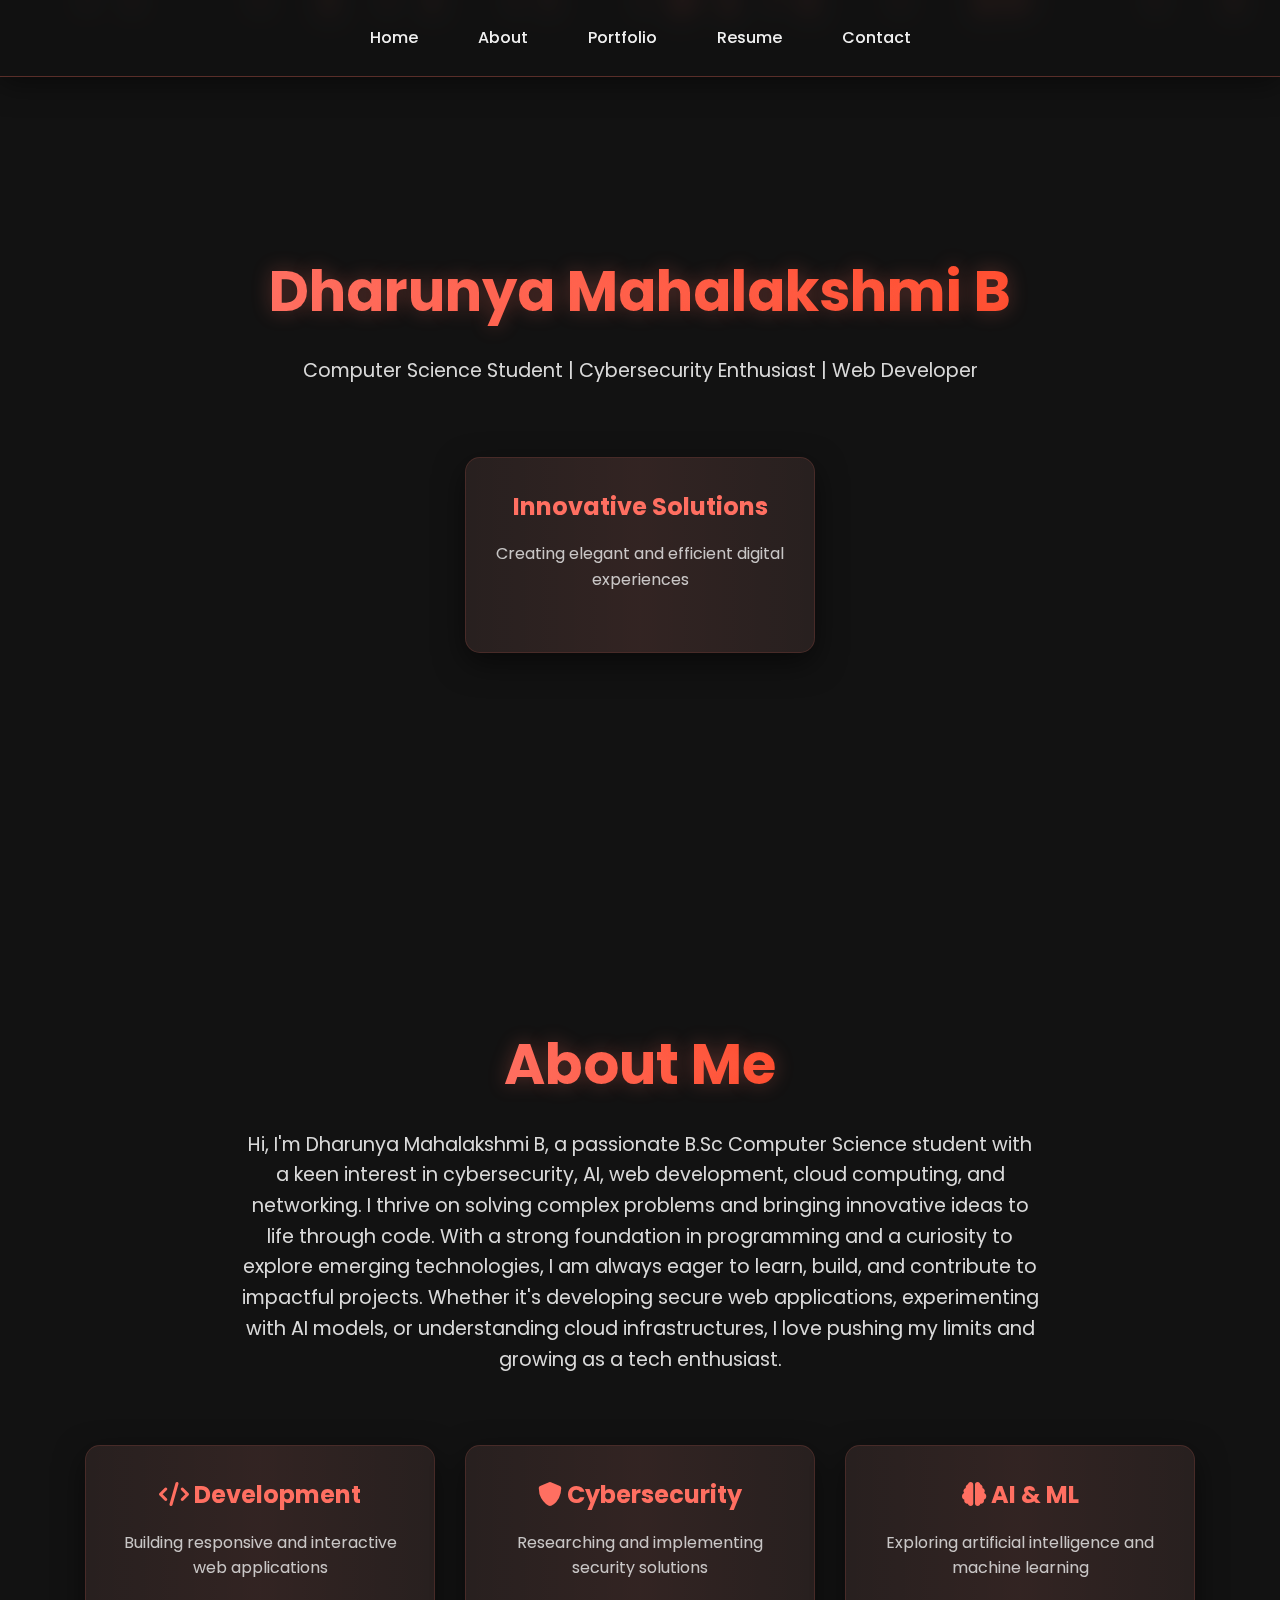
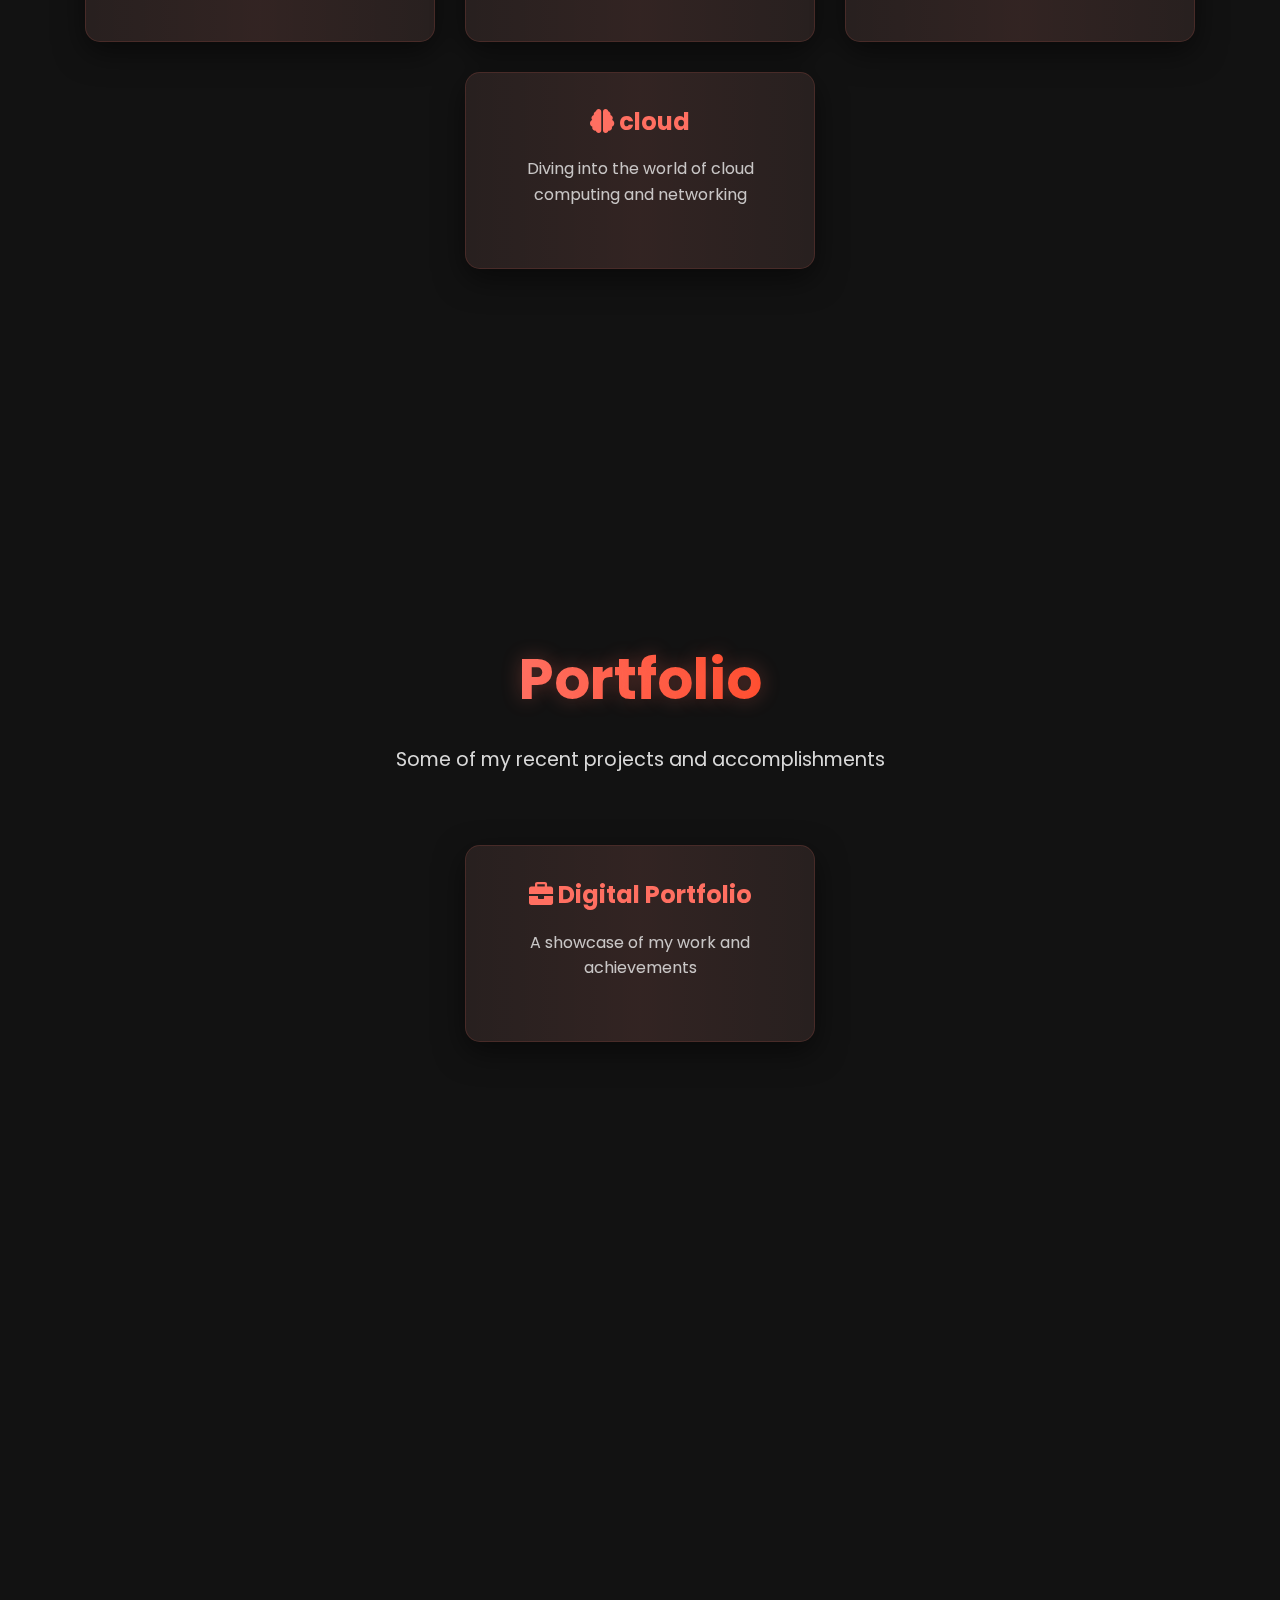
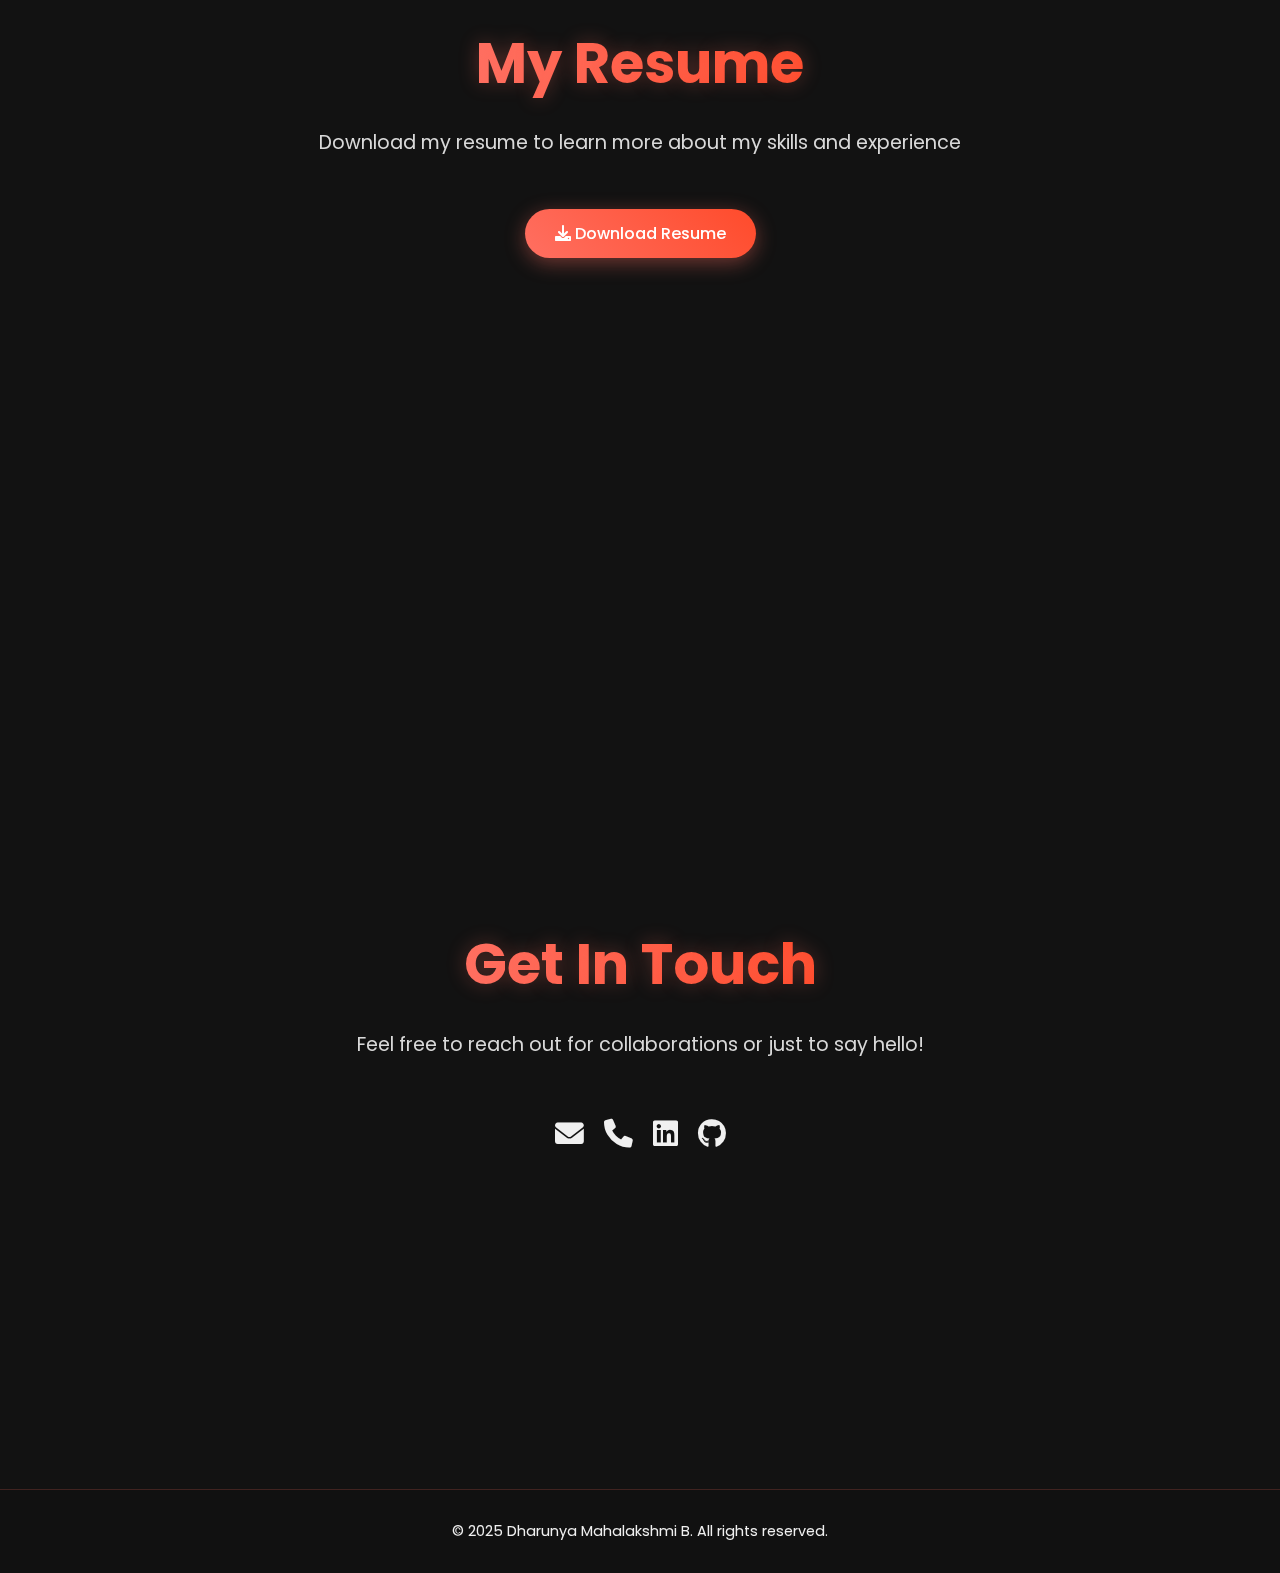
<file: PROJECT2.HTML>
<!DOCTYPE html>
<html lang="en">
<head>
    <meta charset="UTF-8">
    <meta name="viewport" content="width=device-width, initial-scale=1.0">
    <title>Dharunya's Portfolio</title>
    <link href="https://fonts.googleapis.com/css2?family=Poppins:wght@300;400;500;600;700&display=swap" rel="stylesheet">
    <link rel="stylesheet" href="https://cdnjs.cloudflare.com/ajax/libs/font-awesome/6.0.0/css/all.min.css">
    <style>
        /* Reset and Base Styles */
        * {
            margin: 0;
            padding: 0;
            box-sizing: border-box;
            font-family: 'Poppins', sans-serif;
        }

        body {
            background: #121212;
            color: #f0f0f0;
            overflow-x: hidden;
            line-height: 1.6;
        }

        /* Floating Particles */
        .particles {
            position: fixed;
            width: 100%;
            height: 100%;
            overflow: hidden;
            z-index: -1;
        }

        .particle {
            position: absolute;
            width: 8px;
            height: 8px;
            background: rgba(255, 111, 97, 0.6);
            border-radius: 50%;
            animation: float 15s infinite linear;
            box-shadow: 0 0 20px rgba(255, 111, 97, 0.8);
        }

        @keyframes float {
            0% { transform: translateY(100vh) scale(0.5); opacity: 0; }
            20% { opacity: 1; }
            100% { transform: translateY(-20vh) scale(1.2); opacity: 0; }
        }

        /* Navbar */
        nav {
            background: rgba(18, 18, 18, 0.9);
            padding: 15px;
            display: flex;
            justify-content: center;
            gap: 20px;
            position: fixed;
            width: 100%;
            top: 0;
            backdrop-filter: blur(10px);
            border-bottom: 1px solid rgba(255, 111, 97, 0.3);
            z-index: 1000;
            box-shadow: 0 5px 30px rgba(0, 0, 0, 0.5);
        }

        nav a {
            color: #f0f0f0;
            text-decoration: none;
            font-weight: 500;
            padding: 10px 20px;
            border-radius: 5px;
            transition: all 0.3s ease;
            position: relative;
            overflow: hidden;
        }

        nav a::before {
            content: '';
            position: absolute;
            bottom: 0;
            left: 0;
            width: 0;
            height: 2px;
            background: linear-gradient(90deg, #ff6f61, #ff4b2b);
            transition: width 0.3s ease;
        }

        nav a:hover {
            color: #ff6f61;
        }

        nav a:hover::before {
            width: 100%;
        }

        /* Sections */
        section {
            padding: 120px 20px;
            min-height: 100vh;
            display: flex;
            flex-direction: column;
            justify-content: center;
            align-items: center;
            text-align: center;
            position: relative;
            overflow: hidden;
        }

        section::before {
            content: '';
            position: absolute;
            top: 0;
            left: 0;
            width: 100%;
            height: 100%;
            background: radial-gradient(circle, rgba(255,111,97,0.1) 0%, rgba(18,18,18,0) 70%);
            z-index: -1;
            opacity: 0;
            transition: opacity 0.5s ease;
        }

        section:hover::before {
            opacity: 1;
        }

        section h1 {
            font-size: 3.5rem;
            margin-bottom: 20px;
            background: linear-gradient(90deg, #ff6f61, #ff4b2b);
            -webkit-background-clip: text;
            background-clip: text;
            color: transparent;
            text-shadow: 0 0 20px rgba(255, 111, 97, 0.3);
            animation: textGlow 3s infinite alternate;
        }

        @keyframes textGlow {
            0% { text-shadow: 0 0 10px rgba(255, 111, 97, 0.3); }
            100% { text-shadow: 0 0 30px rgba(255, 111, 97, 0.6); }
        }

        section p {
            font-size: 1.2rem;
            max-width: 800px;
            opacity: 0.9;
            margin-bottom: 30px;
        }

        /* Content Cards */
        .content {
            display: flex;
            justify-content: center;
            flex-wrap: wrap;
            gap: 30px;
            margin-top: 40px;
        }

        .card {
            background: rgba(30, 30, 30, 0.8);
            padding: 30px;
            width: 350px;
            border-radius: 15px;
            box-shadow: 0 10px 30px rgba(0, 0, 0, 0.5);
            transition: all 0.4s ease;
            border: 1px solid rgba(255, 111, 97, 0.2);
            position: relative;
            overflow: hidden;
        }

        .card::before {
            content: '';
            position: absolute;
            top: -50%;
            left: -50%;
            width: 200%;
            height: 200%;
            background: linear-gradient(45deg, transparent, rgba(255, 111, 97, 0.1), transparent);
            transform: rotate(45deg);
            transition: all 0.6s ease;
        }

        .card:hover {
            transform: translateY(-10px);
            box-shadow: 0 15px 40px rgba(255, 111, 97, 0.3);
            border-color: rgba(255, 111, 97, 0.4);
        }

        .card:hover::before {
            left: 100%;
        }

        .card h3 {
            margin-bottom: 15px;
            color: #ff6f61;
            font-size: 1.5rem;
        }

        .card p {
            font-size: 1rem;
            opacity: 0.8;
        }

        /* Links */
        .card-link {
            text-decoration: none;
            color: inherit;
            display: inline-block;
        }

        /* Download Button */
        .download-btn {
            display: inline-block;
            padding: 12px 30px;
            background: linear-gradient(45deg, #ff6f61, #ff4b2b);
            color: white;
            border-radius: 50px;
            text-decoration: none;
            font-weight: 500;
            margin-top: 20px;
            box-shadow: 0 5px 20px rgba(255, 111, 97, 0.4);
            transition: all 0.3s ease;
            position: relative;
            overflow: hidden;
        }

        .download-btn::before {
            content: '';
            position: absolute;
            top: 0;
            left: -100%;
            width: 100%;
            height: 100%;
            background: linear-gradient(90deg, transparent, rgba(255, 255, 255, 0.2), transparent);
            transition: all 0.5s ease;
        }

        .download-btn:hover {
            transform: translateY(-3px);
            box-shadow: 0 8px 25px rgba(255, 111, 97, 0.6);
        }

        .download-btn:hover::before {
            left: 100%;
        }

        /* Contact Icons */
        .contact-icons {
            display: flex;
            gap: 20px;
            margin-top: 20px;
        }

        .contact-icons a {
            color: #f0f0f0;
            font-size: 1.8rem;
            transition: all 0.3s ease;
        }

        .contact-icons a:hover {
            color: #ff6f61;
            transform: translateY(-5px);
        }

        /* Footer */
        footer {
            padding: 30px;
            background: rgba(18, 18, 18, 0.9);
            text-align: center;
            font-size: 0.9rem;
            border-top: 1px solid rgba(255, 111, 97, 0.2);
        }

        /* Smooth Scrolling */
        html {
            scroll-behavior: smooth;
        }

        /* Responsive Design */
        @media (max-width: 768px) {
            nav {
                flex-wrap: wrap;
                gap: 10px;
            }
            
            section h1 {
                font-size: 2.5rem;
            }
            
            section p {
                font-size: 1rem;
                padding: 0 20px;
            }
            
            .card {
                width: 100%;
                max-width: 350px;
            }
        }
    </style>
</head>
<body>

    <!-- Floating Particles -->
    <div class="particles">
        <div class="particle" style="left: 10%; animation-duration: 12s; animation-delay: 0s;"></div>
        <div class="particle" style="left: 30%; animation-duration: 15s; animation-delay: 2s;"></div>
        <div class="particle" style="left: 50%; animation-duration: 18s; animation-delay: 4s;"></div>
        <div class="particle" style="left: 70%; animation-duration: 14s; animation-delay: 1s;"></div>
        <div class="particle" style="left: 90%; animation-duration: 16s; animation-delay: 3s;"></div>
        <div class="particle" style="left: 20%; animation-duration: 13s; animation-delay: 5s;"></div>
        <div class="particle" style="left: 40%; animation-duration: 17s; animation-delay: 2s;"></div>
        <div class="particle" style="left: 60%; animation-duration: 11s; animation-delay: 3s;"></div>
        <div class="particle" style="left: 80%; animation-duration: 19s; animation-delay: 1s;"></div>
    </div>

    <!-- Navbar -->
    <nav>
        <a href="#home">Home</a>
        <a href="#about">About</a>
        <a href="#portfolio">Portfolio</a>
        <a href="dharu resume.pdf">Resume</a>
        <a href="#contact">Contact</a>
    </nav>

    <!-- Hero Section -->
    <section id="home">
        <h1>Dharunya Mahalakshmi B</h1>
        <p>Computer Science Student | Cybersecurity Enthusiast | Web Developer</p>
        <div class="content">
            <div class="card">
                <h3>Innovative Solutions</h3>
                <p>Creating elegant and efficient digital experiences</p>
            </div>
        </div>
    </section>

    <!-- About Section -->
    <section id="about">
        <h1>About Me</h1>
        <p>Hi, I'm Dharunya Mahalakshmi B, a passionate  B.Sc Computer Science student with a keen interest in cybersecurity, AI, web development, cloud computing, and networking. I thrive on solving complex problems and bringing innovative ideas to life through code. With a strong foundation in programming and a curiosity to explore emerging technologies, I am always eager to learn, build, and contribute to impactful projects. Whether it's developing secure web applications, experimenting with AI models, or understanding cloud infrastructures, I love pushing my limits and growing as a tech enthusiast.</p>
        <div class="content">
            <div class="card">
                <h3><i class="fas fa-code"></i> Development</h3>
                <p>Building responsive and interactive web applications</p>
            </div>
            <div class="card">
                <h3><i class="fas fa-shield-alt"></i> Cybersecurity</h3>
                <p>Researching and implementing security solutions</p>
            </div>
            <div class="card">
                <h3><i class="fas fa-brain"></i> AI & ML</h3>
                <p>Exploring artificial intelligence and machine learning</p>
            </div>
            <div class="card">
                <h3><i class="fas fa-brain"></i> cloud </h3>
                <p>Diving into the world of cloud computing and networking</p>
            </div>
        </div>
    </section>

    <!-- Portfolio Section -->
    <section id="portfolio">
        <h1>Portfolio</h1>
        <p>Some of my recent projects and accomplishments</p>
        <div class="content">
            <a href="index.html" class="card-link">
                <div class="card">
                    <h3><i class="fas fa-briefcase"></i> Digital Portfolio</h3>
                    <p>A showcase of my work and achievements</p>
                </div>
            </a>
           
        </div>
    </section>

    <!-- Resume Section -->
    <section id="resume">
        <h1>My Resume</h1>
        <p>Download my resume to learn more about my skills and experience</p>
        <a href="dharu resume.pdf" class="download-btn" download>
            <i class="fas fa-download"></i> Download Resume
        </a>
    </section>

    <!-- Contact Section -->
    <section id="contact">
        <h1>Get In Touch</h1>
        <p>Feel free to reach out for collaborations or just to say hello!</p>
        <div class="contact-icons">
            <a href="mailto:dharunyamahalakshmi.b@gmail.com"><i class="fas fa-envelope"></i></a>
            <a href="tel:7305850880"><i class="fas fa-phone"></i></a>
            <a href="https://www.linkedin.com/public-profile/settings?trk=d_flagship3_profile_self_view_public_profile" target="_blank"><i class="fab fa-linkedin"></i></a>
            <a href="https://github.com/Dharunya16012006" target="_blank"><i class="fab fa-github"></i></a>
        </div>
    </section>

    <!-- Footer -->
    <footer>
        <p>&copy; 2025 Dharunya Mahalakshmi B. All rights reserved.</p>
    </footer>

    <script>
        // Create additional particles dynamically
        document.addEventListener('DOMContentLoaded', function() {
            const particlesContainer = document.querySelector('.particles');
            for (let i = 0; i < 15; i++) {
                const particle = document.createElement('div');
                particle.classList.add('particle');
                particle.style.left = Math.random() * 100 + '%';
                particle.style.animationDuration = 10 + Math.random() * 15 + 's';
                particle.style.animationDelay = Math.random() * 5 + 's';
                particle.style.width = (5 + Math.random() * 10) + 'px';
                particle.style.height = particle.style.width;
                particlesContainer.appendChild(particle);
            }
        });

        // Add active class to nav links on scroll
        const sections = document.querySelectorAll('section');
        const navLinks = document.querySelectorAll('nav a');

        window.addEventListener('scroll', function() {
            let current = '';
            
            sections.forEach(section => {
                const sectionTop = section.offsetTop;
                const sectionHeight = section.clientHeight;
                if (pageYOffset >= (sectionTop - 300)) {
                    current = section.getAttribute('id');
                }
            });

            navLinks.forEach(link => {
                link.classList.remove('active');
                if (link.getAttribute('href').includes(current)) {
                    link.classList.add('active');
                }
            });
        });
    </script>
</body>
</html>
</file>
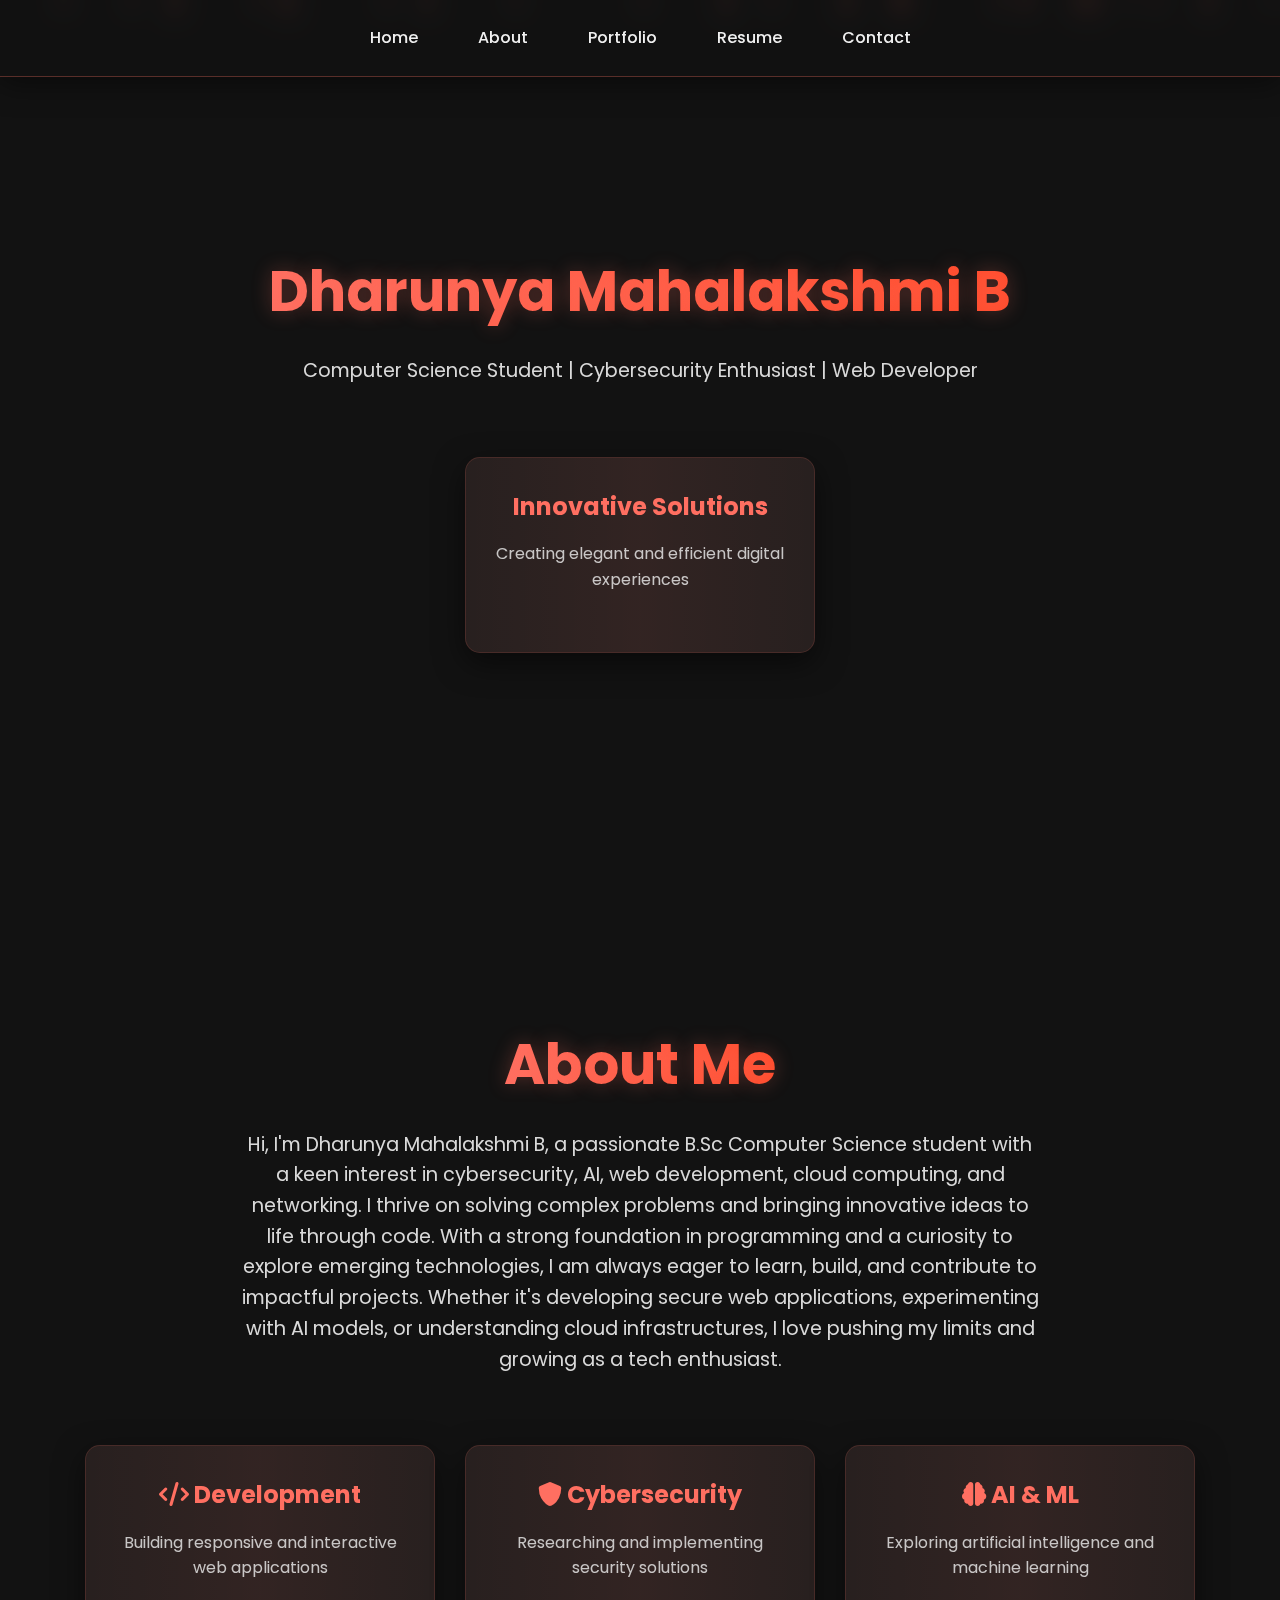
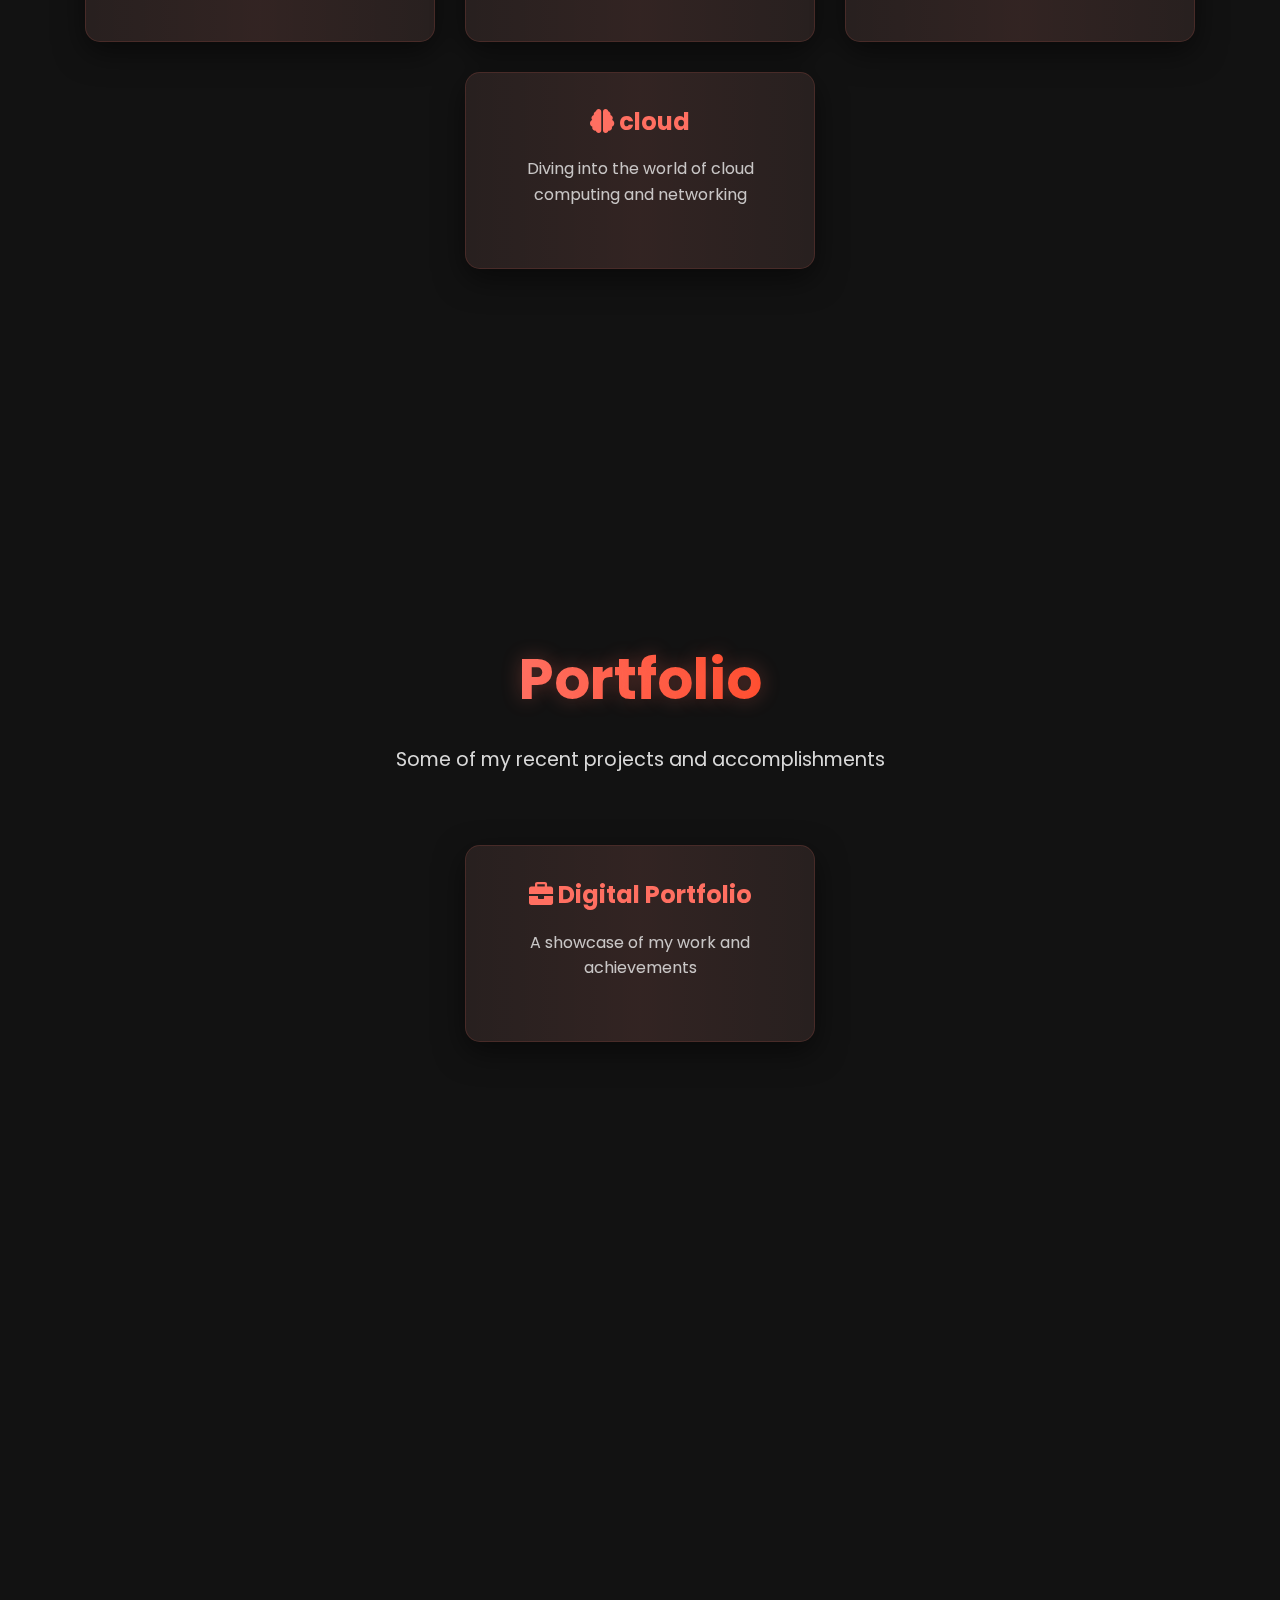
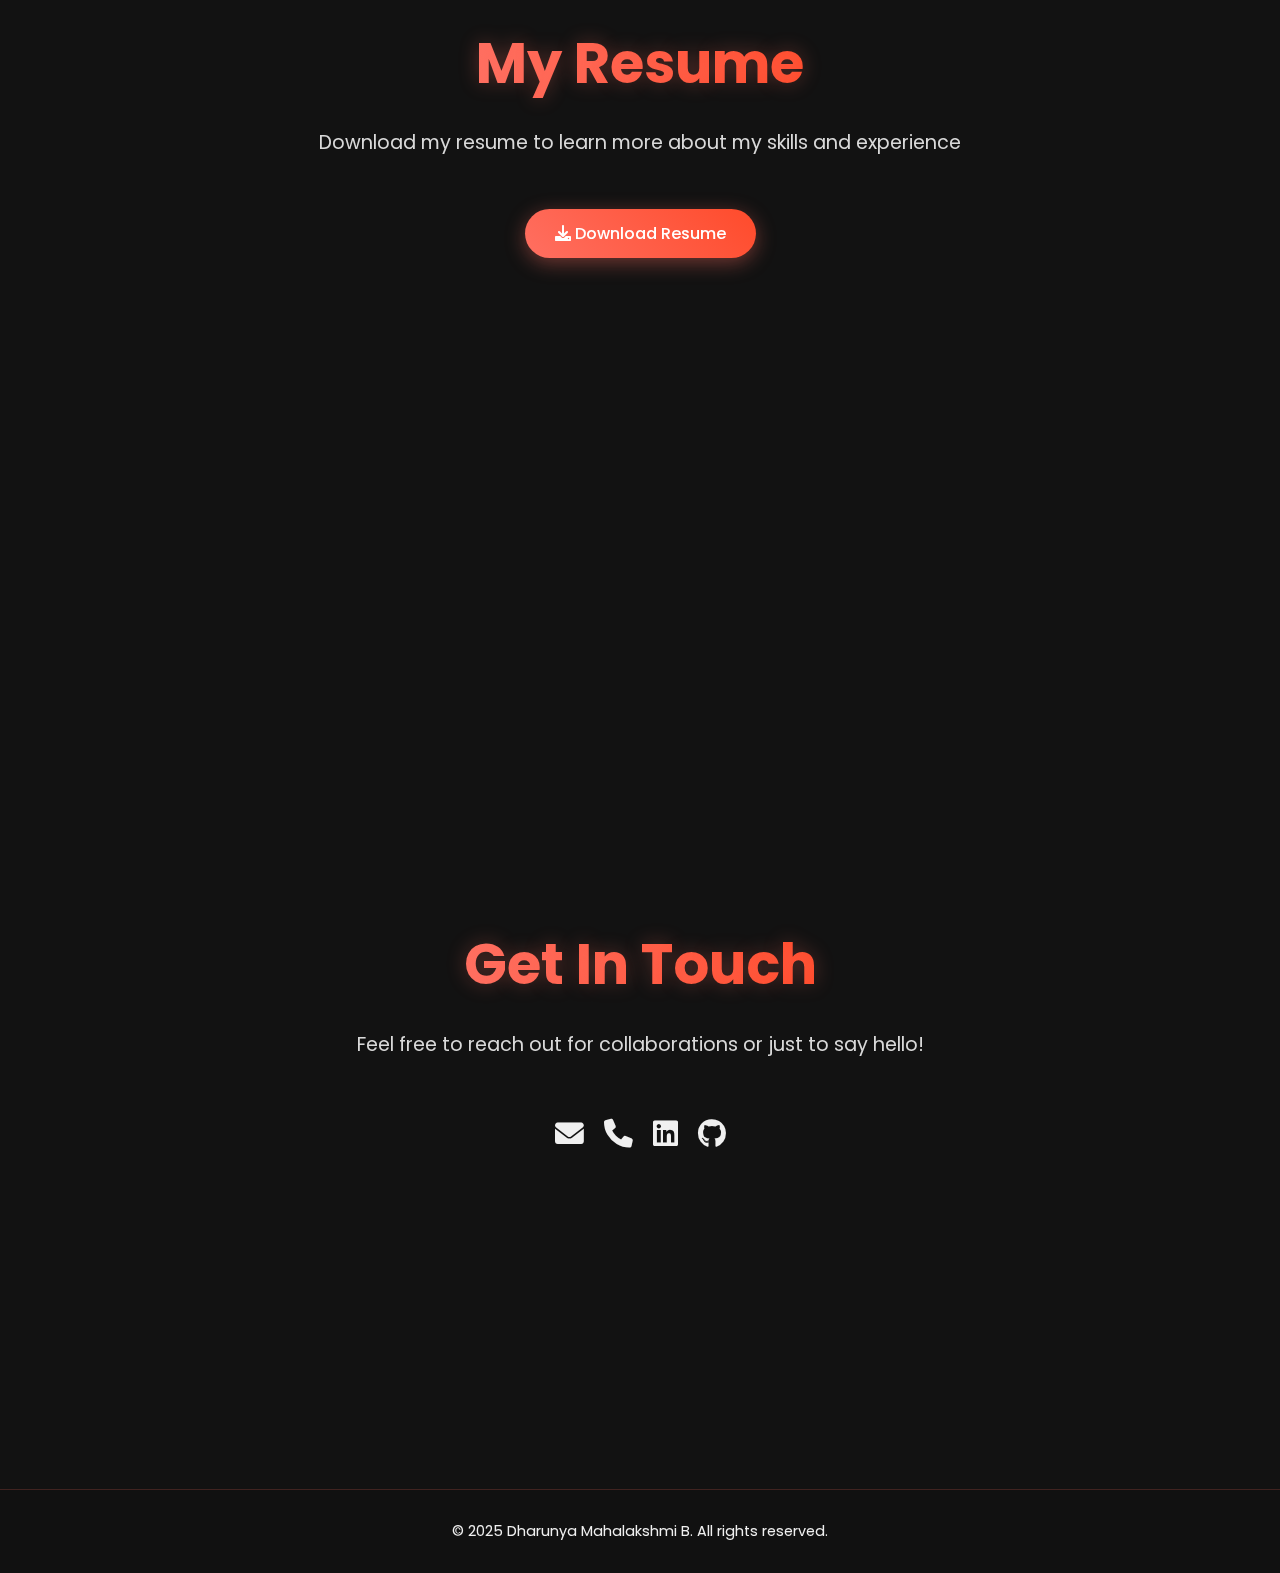
<file: portfolio/PROJECT2.HTML>
<!DOCTYPE html>
<html lang="en">
<head>
    <meta charset="UTF-8">
    <meta name="viewport" content="width=device-width, initial-scale=1.0">
    <title>Dharunya's Portfolio</title>
    <link href="https://fonts.googleapis.com/css2?family=Poppins:wght@300;400;500;600;700&display=swap" rel="stylesheet">
    <link rel="stylesheet" href="https://cdnjs.cloudflare.com/ajax/libs/font-awesome/6.0.0/css/all.min.css">
    <style>
        /* Reset and Base Styles */
        * {
            margin: 0;
            padding: 0;
            box-sizing: border-box;
            font-family: 'Poppins', sans-serif;
        }

        body {
            background: #121212;
            color: #f0f0f0;
            overflow-x: hidden;
            line-height: 1.6;
        }

        /* Floating Particles */
        .particles {
            position: fixed;
            width: 100%;
            height: 100%;
            overflow: hidden;
            z-index: -1;
        }

        .particle {
            position: absolute;
            width: 8px;
            height: 8px;
            background: rgba(255, 111, 97, 0.6);
            border-radius: 50%;
            animation: float 15s infinite linear;
            box-shadow: 0 0 20px rgba(255, 111, 97, 0.8);
        }

        @keyframes float {
            0% { transform: translateY(100vh) scale(0.5); opacity: 0; }
            20% { opacity: 1; }
            100% { transform: translateY(-20vh) scale(1.2); opacity: 0; }
        }

        /* Navbar */
        nav {
            background: rgba(18, 18, 18, 0.9);
            padding: 15px;
            display: flex;
            justify-content: center;
            gap: 20px;
            position: fixed;
            width: 100%;
            top: 0;
            backdrop-filter: blur(10px);
            border-bottom: 1px solid rgba(255, 111, 97, 0.3);
            z-index: 1000;
            box-shadow: 0 5px 30px rgba(0, 0, 0, 0.5);
        }

        nav a {
            color: #f0f0f0;
            text-decoration: none;
            font-weight: 500;
            padding: 10px 20px;
            border-radius: 5px;
            transition: all 0.3s ease;
            position: relative;
            overflow: hidden;
        }

        nav a::before {
            content: '';
            position: absolute;
            bottom: 0;
            left: 0;
            width: 0;
            height: 2px;
            background: linear-gradient(90deg, #ff6f61, #ff4b2b);
            transition: width 0.3s ease;
        }

        nav a:hover {
            color: #ff6f61;
        }

        nav a:hover::before {
            width: 100%;
        }

        /* Sections */
        section {
            padding: 120px 20px;
            min-height: 100vh;
            display: flex;
            flex-direction: column;
            justify-content: center;
            align-items: center;
            text-align: center;
            position: relative;
            overflow: hidden;
        }

        section::before {
            content: '';
            position: absolute;
            top: 0;
            left: 0;
            width: 100%;
            height: 100%;
            background: radial-gradient(circle, rgba(255,111,97,0.1) 0%, rgba(18,18,18,0) 70%);
            z-index: -1;
            opacity: 0;
            transition: opacity 0.5s ease;
        }

        section:hover::before {
            opacity: 1;
        }

        section h1 {
            font-size: 3.5rem;
            margin-bottom: 20px;
            background: linear-gradient(90deg, #ff6f61, #ff4b2b);
            -webkit-background-clip: text;
            background-clip: text;
            color: transparent;
            text-shadow: 0 0 20px rgba(255, 111, 97, 0.3);
            animation: textGlow 3s infinite alternate;
        }

        @keyframes textGlow {
            0% { text-shadow: 0 0 10px rgba(255, 111, 97, 0.3); }
            100% { text-shadow: 0 0 30px rgba(255, 111, 97, 0.6); }
        }

        section p {
            font-size: 1.2rem;
            max-width: 800px;
            opacity: 0.9;
            margin-bottom: 30px;
        }

        /* Content Cards */
        .content {
            display: flex;
            justify-content: center;
            flex-wrap: wrap;
            gap: 30px;
            margin-top: 40px;
        }

        .card {
            background: rgba(30, 30, 30, 0.8);
            padding: 30px;
            width: 350px;
            border-radius: 15px;
            box-shadow: 0 10px 30px rgba(0, 0, 0, 0.5);
            transition: all 0.4s ease;
            border: 1px solid rgba(255, 111, 97, 0.2);
            position: relative;
            overflow: hidden;
        }

        .card::before {
            content: '';
            position: absolute;
            top: -50%;
            left: -50%;
            width: 200%;
            height: 200%;
            background: linear-gradient(45deg, transparent, rgba(255, 111, 97, 0.1), transparent);
            transform: rotate(45deg);
            transition: all 0.6s ease;
        }

        .card:hover {
            transform: translateY(-10px);
            box-shadow: 0 15px 40px rgba(255, 111, 97, 0.3);
            border-color: rgba(255, 111, 97, 0.4);
        }

        .card:hover::before {
            left: 100%;
        }

        .card h3 {
            margin-bottom: 15px;
            color: #ff6f61;
            font-size: 1.5rem;
        }

        .card p {
            font-size: 1rem;
            opacity: 0.8;
        }

        /* Links */
        .card-link {
            text-decoration: none;
            color: inherit;
            display: inline-block;
        }

        /* Download Button */
        .download-btn {
            display: inline-block;
            padding: 12px 30px;
            background: linear-gradient(45deg, #ff6f61, #ff4b2b);
            color: white;
            border-radius: 50px;
            text-decoration: none;
            font-weight: 500;
            margin-top: 20px;
            box-shadow: 0 5px 20px rgba(255, 111, 97, 0.4);
            transition: all 0.3s ease;
            position: relative;
            overflow: hidden;
        }

        .download-btn::before {
            content: '';
            position: absolute;
            top: 0;
            left: -100%;
            width: 100%;
            height: 100%;
            background: linear-gradient(90deg, transparent, rgba(255, 255, 255, 0.2), transparent);
            transition: all 0.5s ease;
        }

        .download-btn:hover {
            transform: translateY(-3px);
            box-shadow: 0 8px 25px rgba(255, 111, 97, 0.6);
        }

        .download-btn:hover::before {
            left: 100%;
        }

        /* Contact Icons */
        .contact-icons {
            display: flex;
            gap: 20px;
            margin-top: 20px;
        }

        .contact-icons a {
            color: #f0f0f0;
            font-size: 1.8rem;
            transition: all 0.3s ease;
        }

        .contact-icons a:hover {
            color: #ff6f61;
            transform: translateY(-5px);
        }

        /* Footer */
        footer {
            padding: 30px;
            background: rgba(18, 18, 18, 0.9);
            text-align: center;
            font-size: 0.9rem;
            border-top: 1px solid rgba(255, 111, 97, 0.2);
        }

        /* Smooth Scrolling */
        html {
            scroll-behavior: smooth;
        }

        /* Responsive Design */
        @media (max-width: 768px) {
            nav {
                flex-wrap: wrap;
                gap: 10px;
            }
            
            section h1 {
                font-size: 2.5rem;
            }
            
            section p {
                font-size: 1rem;
                padding: 0 20px;
            }
            
            .card {
                width: 100%;
                max-width: 350px;
            }
        }
    </style>
</head>
<body>

    <!-- Floating Particles -->
    <div class="particles">
        <div class="particle" style="left: 10%; animation-duration: 12s; animation-delay: 0s;"></div>
        <div class="particle" style="left: 30%; animation-duration: 15s; animation-delay: 2s;"></div>
        <div class="particle" style="left: 50%; animation-duration: 18s; animation-delay: 4s;"></div>
        <div class="particle" style="left: 70%; animation-duration: 14s; animation-delay: 1s;"></div>
        <div class="particle" style="left: 90%; animation-duration: 16s; animation-delay: 3s;"></div>
        <div class="particle" style="left: 20%; animation-duration: 13s; animation-delay: 5s;"></div>
        <div class="particle" style="left: 40%; animation-duration: 17s; animation-delay: 2s;"></div>
        <div class="particle" style="left: 60%; animation-duration: 11s; animation-delay: 3s;"></div>
        <div class="particle" style="left: 80%; animation-duration: 19s; animation-delay: 1s;"></div>
    </div>

    <!-- Navbar -->
    <nav>
        <a href="#home">Home</a>
        <a href="#about">About</a>
        <a href="#portfolio">Portfolio</a>
        <a href="dharu resume.pdf">Resume</a>
        <a href="#contact">Contact</a>
    </nav>

    <!-- Hero Section -->
    <section id="home">
        <h1>Dharunya Mahalakshmi B</h1>
        <p>Computer Science Student | Cybersecurity Enthusiast | Web Developer</p>
        <div class="content">
            <div class="card">
                <h3>Innovative Solutions</h3>
                <p>Creating elegant and efficient digital experiences</p>
            </div>
        </div>
    </section>

    <!-- About Section -->
    <section id="about">
        <h1>About Me</h1>
        <p>Hi, I'm Dharunya Mahalakshmi B, a passionate  B.Sc Computer Science student with a keen interest in cybersecurity, AI, web development, cloud computing, and networking. I thrive on solving complex problems and bringing innovative ideas to life through code. With a strong foundation in programming and a curiosity to explore emerging technologies, I am always eager to learn, build, and contribute to impactful projects. Whether it's developing secure web applications, experimenting with AI models, or understanding cloud infrastructures, I love pushing my limits and growing as a tech enthusiast.</p>
        <div class="content">
            <div class="card">
                <h3><i class="fas fa-code"></i> Development</h3>
                <p>Building responsive and interactive web applications</p>
            </div>
            <div class="card">
                <h3><i class="fas fa-shield-alt"></i> Cybersecurity</h3>
                <p>Researching and implementing security solutions</p>
            </div>
            <div class="card">
                <h3><i class="fas fa-brain"></i> AI & ML</h3>
                <p>Exploring artificial intelligence and machine learning</p>
            </div>
            <div class="card">
                <h3><i class="fas fa-brain"></i> cloud </h3>
                <p>Diving into the world of cloud computing and networking</p>
            </div>
        </div>
    </section>

    <!-- Portfolio Section -->
    <section id="portfolio">
        <h1>Portfolio</h1>
        <p>Some of my recent projects and accomplishments</p>
        <div class="content">
            <a href="index.html" class="card-link">
                <div class="card">
                    <h3><i class="fas fa-briefcase"></i> Digital Portfolio</h3>
                    <p>A showcase of my work and achievements</p>
                </div>
            </a>
           
        </div>
    </section>

    <!-- Resume Section -->
    <section id="resume">
        <h1>My Resume</h1>
        <p>Download my resume to learn more about my skills and experience</p>
        <a href="dharu resume.pdf" class="download-btn" download>
            <i class="fas fa-download"></i> Download Resume
        </a>
    </section>

    <!-- Contact Section -->
    <section id="contact">
        <h1>Get In Touch</h1>
        <p>Feel free to reach out for collaborations or just to say hello!</p>
        <div class="contact-icons">
            <a href="mailto:dharunyamahalakshmi.b@gmail.com"><i class="fas fa-envelope"></i></a>
            <a href="tel:7305850880"><i class="fas fa-phone"></i></a>
            <a href="https://www.linkedin.com/public-profile/settings?trk=d_flagship3_profile_self_view_public_profile" target="_blank"><i class="fab fa-linkedin"></i></a>
            <a href="https://github.com/Dharunya16012006" target="_blank"><i class="fab fa-github"></i></a>
        </div>
    </section>

    <!-- Footer -->
    <footer>
        <p>&copy; 2025 Dharunya Mahalakshmi B. All rights reserved.</p>
    </footer>

    <script>
        // Create additional particles dynamically
        document.addEventListener('DOMContentLoaded', function() {
            const particlesContainer = document.querySelector('.particles');
            for (let i = 0; i < 15; i++) {
                const particle = document.createElement('div');
                particle.classList.add('particle');
                particle.style.left = Math.random() * 100 + '%';
                particle.style.animationDuration = 10 + Math.random() * 15 + 's';
                particle.style.animationDelay = Math.random() * 5 + 's';
                particle.style.width = (5 + Math.random() * 10) + 'px';
                particle.style.height = particle.style.width;
                particlesContainer.appendChild(particle);
            }
        });

        // Add active class to nav links on scroll
        const sections = document.querySelectorAll('section');
        const navLinks = document.querySelectorAll('nav a');

        window.addEventListener('scroll', function() {
            let current = '';
            
            sections.forEach(section => {
                const sectionTop = section.offsetTop;
                const sectionHeight = section.clientHeight;
                if (pageYOffset >= (sectionTop - 300)) {
                    current = section.getAttribute('id');
                }
            });

            navLinks.forEach(link => {
                link.classList.remove('active');
                if (link.getAttribute('href').includes(current)) {
                    link.classList.add('active');
                }
            });
        });
    </script>
</body>
</html>
</file>
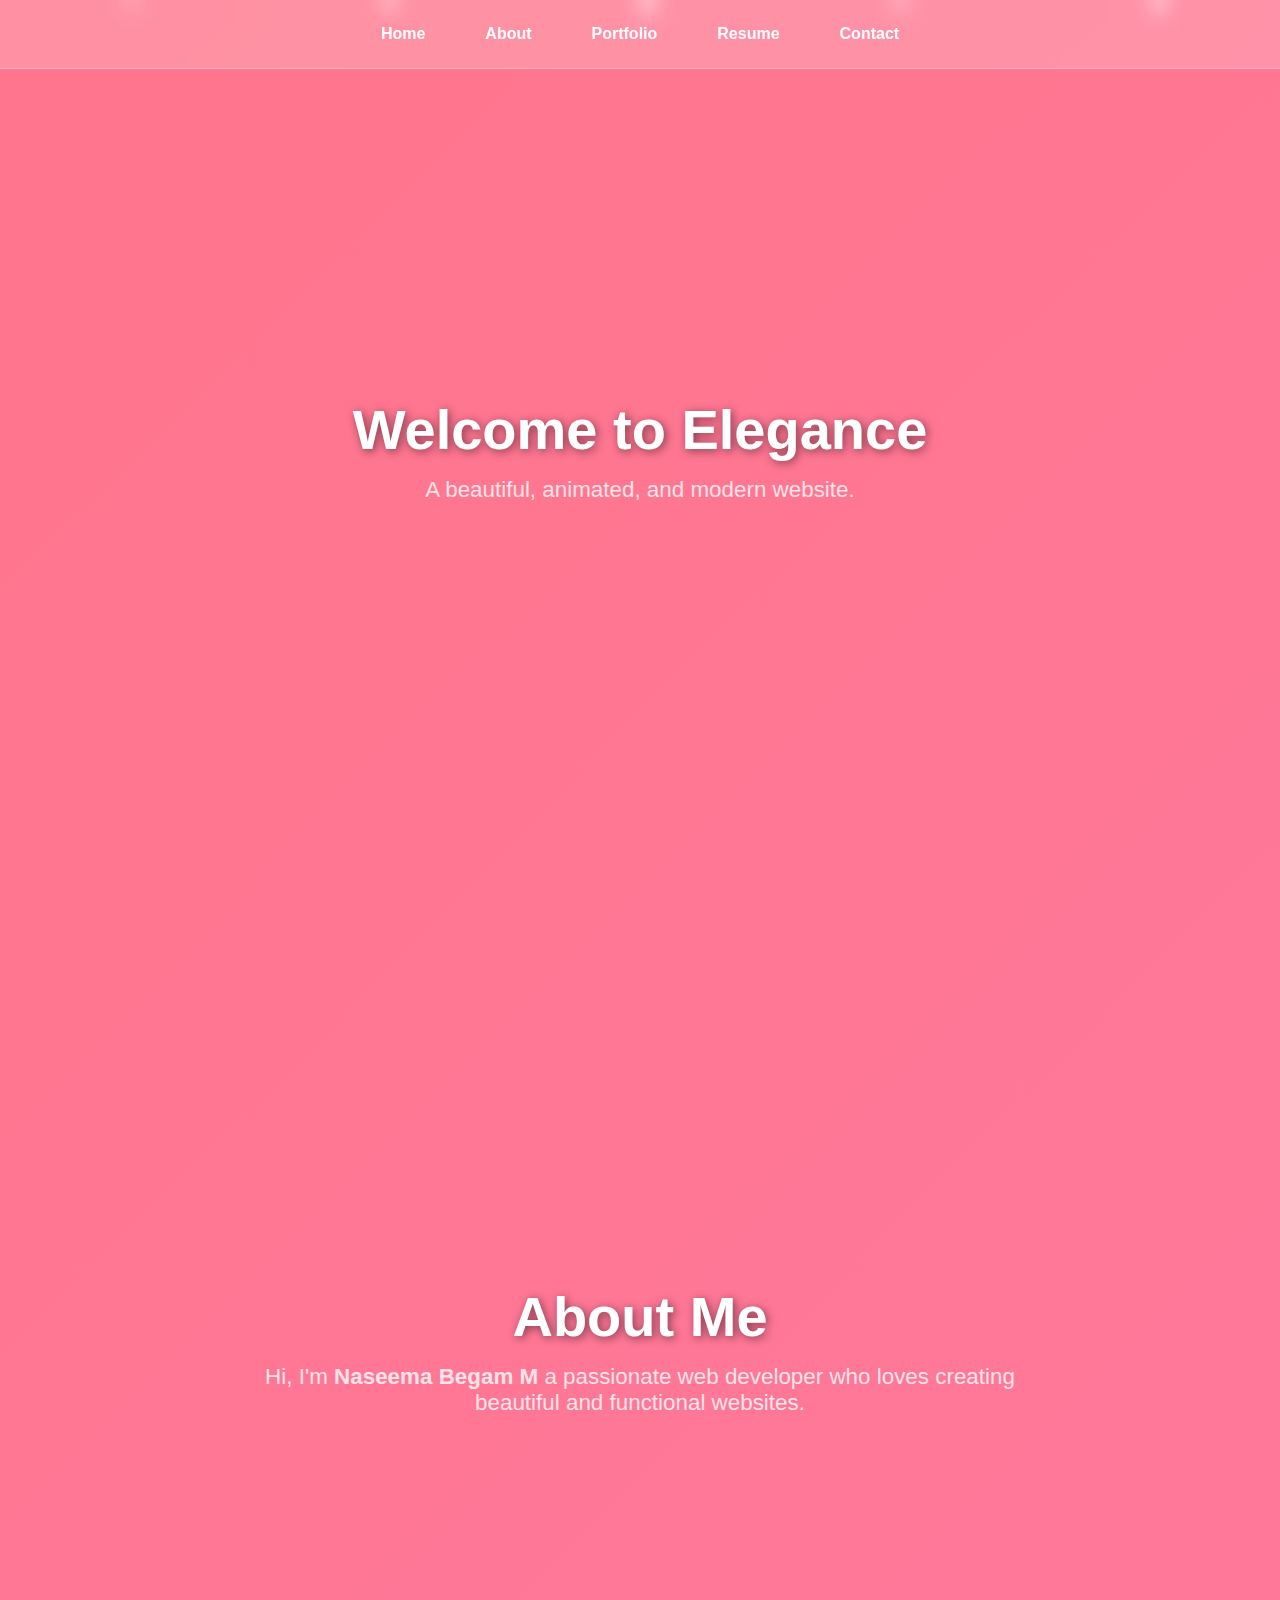
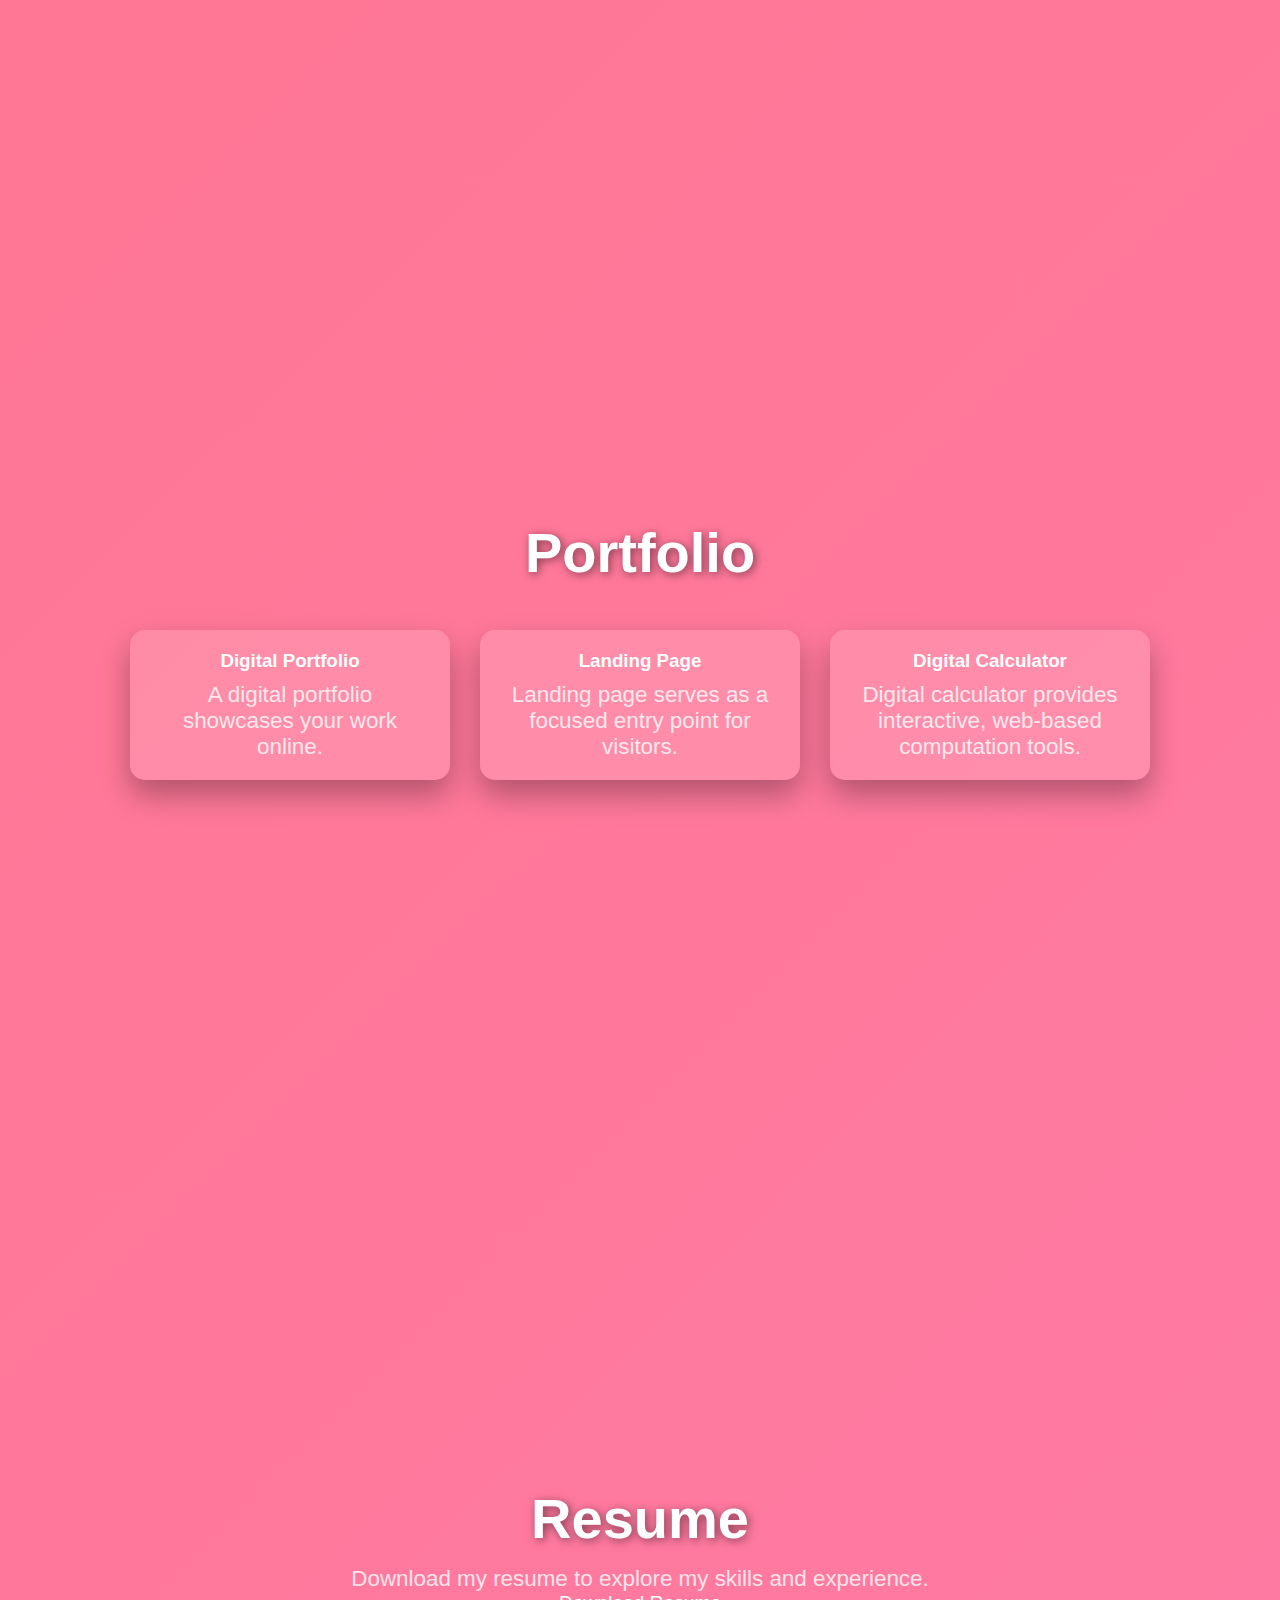
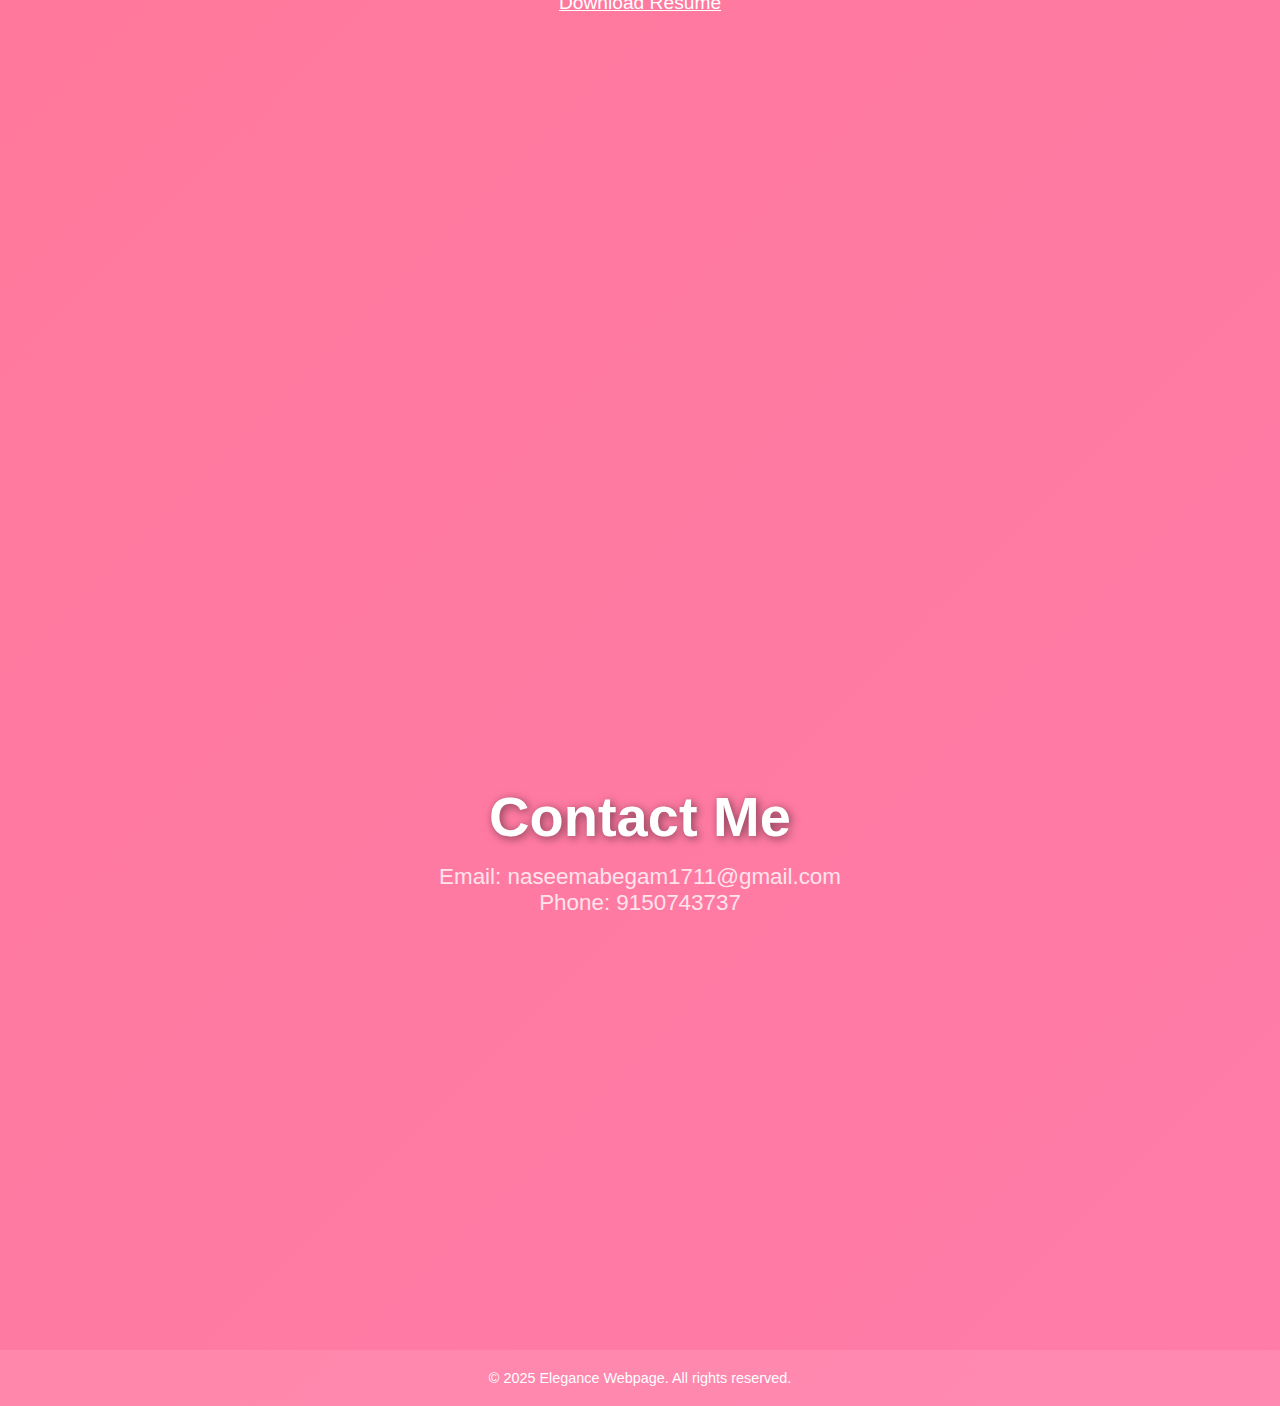
<file: portfolio/portfolio/project2.html>
<!DOCTYPE html>
<html lang="en">
<head>
    <meta charset="UTF-8">
    <meta name="viewport" content="width=device-width, initial-scale=1.0">
    <title>Elegant Webpage</title>
    <style>
        /* Reset and Base Styles */
        * {
            margin: 0;
            padding: 0;
            box-sizing: border-box;
            font-family: 'Poppins', sans-serif;
        }

        body {
            background: linear-gradient(-45deg, #2b5876, #4e4376, #ff7eb3, #ff758c);
            background-size: 400% 400%;
            animation: gradientFlow 8s infinite alternate ease-in-out;
            color: white;
            text-align: center;
            overflow-x: hidden;
        }

        @keyframes gradientFlow {
            0% { background-position: 0% 50%; }
            100% { background-position: 100% 50%; }
        }

        /* Floating Particles */
        .particles {
            position: absolute;
            width: 100%;
            height: 100%;
            overflow: hidden;
            z-index: -1;
        }

        .particle {
            position: absolute;
            width: 10px;
            height: 10px;
            background: rgba(255, 255, 255, 0.7);
            border-radius: 50%;
            animation: float 10s infinite linear;
        }

        @keyframes float {
            0% { transform: translateY(100vh) scale(1); opacity: 1; }
            100% { transform: translateY(-10vh) scale(1.5); opacity: 0; }
        }

        /* Navbar */
        nav {
            background: rgba(255, 255, 255, 0.2);
            padding: 15px;
            display: flex;
            justify-content: center;
            gap: 20px;
            position: fixed;
            width: 100%;
            top: 0;
            backdrop-filter: blur(10px);
            border-bottom: 1px solid rgba(255, 255, 255, 0.3);
            z-index: 1000;
        }

        nav a {
            color: white;
            text-decoration: none;
            font-weight: bold;
            padding: 10px 20px;
            border-radius: 5px;
            transition: 0.3s ease-in-out;
        }

        nav a:hover {
            background: rgba(255, 255, 255, 0.3);
        }

        /* Sections */
        section {
            padding: 100px 20px;
            min-height: 100vh;
            display: flex;
            flex-direction: column;
            justify-content: center;
            align-items: center;
            text-align: center;
        }

        section h1 {
            font-size: 3.5em;
            margin-bottom: 15px;
            text-shadow: 2px 2px 10px rgba(0, 0, 0, 0.5);
        }

        section p {
            font-size: 1.4em;
            max-width: 800px;
            opacity: 0.8;
        }

        /* Content Cards */
        .content {
            display: flex;
            justify-content: center;
            flex-wrap: wrap;
            gap: 30px;
            margin-top: 30px;
        }

        .card {
            background: rgba(255, 255, 255, 0.15);
            padding: 20px;
            width: 320px;
            border-radius: 15px;
            box-shadow: 0 15px 30px rgba(0, 0, 0, 0.3);
            transition: transform 0.4s ease, background 0.4s ease;
        }

        .card:hover {
            transform: scale(1.07);
            background: rgba(255, 255, 255, 0.25);
        }

        .card h3 {
            margin-bottom: 10px;
        }

        /* Footer */
        footer {
            padding: 20px;
            background: rgba(255, 255, 255, 0.1);
            font-size: 0.9em;
            margin-top: 50px;
        }

        /* Smooth Scrolling */
        html {
            scroll-behavior: smooth;
        }
    </style>
</head>
<body>

    <!-- Floating Particles -->
    <div class="particles">
        <div class="particle" style="left: 10%; animation-duration: 6s; width: 8px; height: 8px;"></div>
        <div class="particle" style="left: 30%; animation-duration: 8s; width: 12px; height: 12px;"></div>
        <div class="particle" style="left: 50%; animation-duration: 10s; width: 15px; height: 15px;"></div>
        <div class="particle" style="left: 70%; animation-duration: 7s; width: 10px; height: 10px;"></div>
        <div class="particle" style="left: 90%; animation-duration: 9s; width: 14px; height: 14px;"></div>
    </div>

    <!-- Navbar -->
    <nav>
        <a href="#home">Home</a>
        <a href="#about">About</a>
        <a href="index.html">Portfolio</a>
        <a href="naseema resume.pdf">Resume</a>
        <a href="#contact">Contact</a>
    </nav>

    <!-- Hero Section -->
    <section id="home">
        <h1>Welcome to Elegance</h1>
        <p>A beautiful, animated, and modern website.</p>
    </section>

    <!-- About Section -->
    <section id="about">
        <h1>About Me</h1>
        <p>Hi, I'm <b>Naseema Begam M </b>a passionate web developer who loves creating beautiful and functional websites.</p>
    </section>

    <!-- Portfolio Section -->
    <section id="portfolio">
        <h1>Portfolio</h1>
        <div class="content">
            <div class="card">
                <h3>Digital Portfolio</h3>
                <p>A digital portfolio showcases your work online.</p>
            </div>
            <div class="card">
                <h3>Landing Page</h3>
                <p>Landing page serves as a focused entry point for visitors.</p>
            </div>
            <div class="card">
                <h3>Digital Calculator</h3>
                <p>Digital calculator provides interactive, web-based computation tools.</p>
            </div>
        </div>
    </section>

    <!-- Resume Section -->
    <section id="resume">
        <h1>Resume</h1>
        <p>Download my resume to explore my skills and experience.</p>
        <a href="naseema resume.pdf" download style="color: white; font-size: 1.2em; text-decoration: underline;">Download Resume</a>
    </section>

    <!-- Contact Section -->
    <section id="contact">
        <h1>Contact Me</h1>
        <p>Email: naseemabegam1711@gmail.com</p>
        <p>Phone: 9150743737</p>
    </section>

    <!-- Footer -->
    <footer>
        <p>&copy; 2025 Elegance Webpage. All rights reserved.</p>
    </footer>

</body>
</html>
</file>
